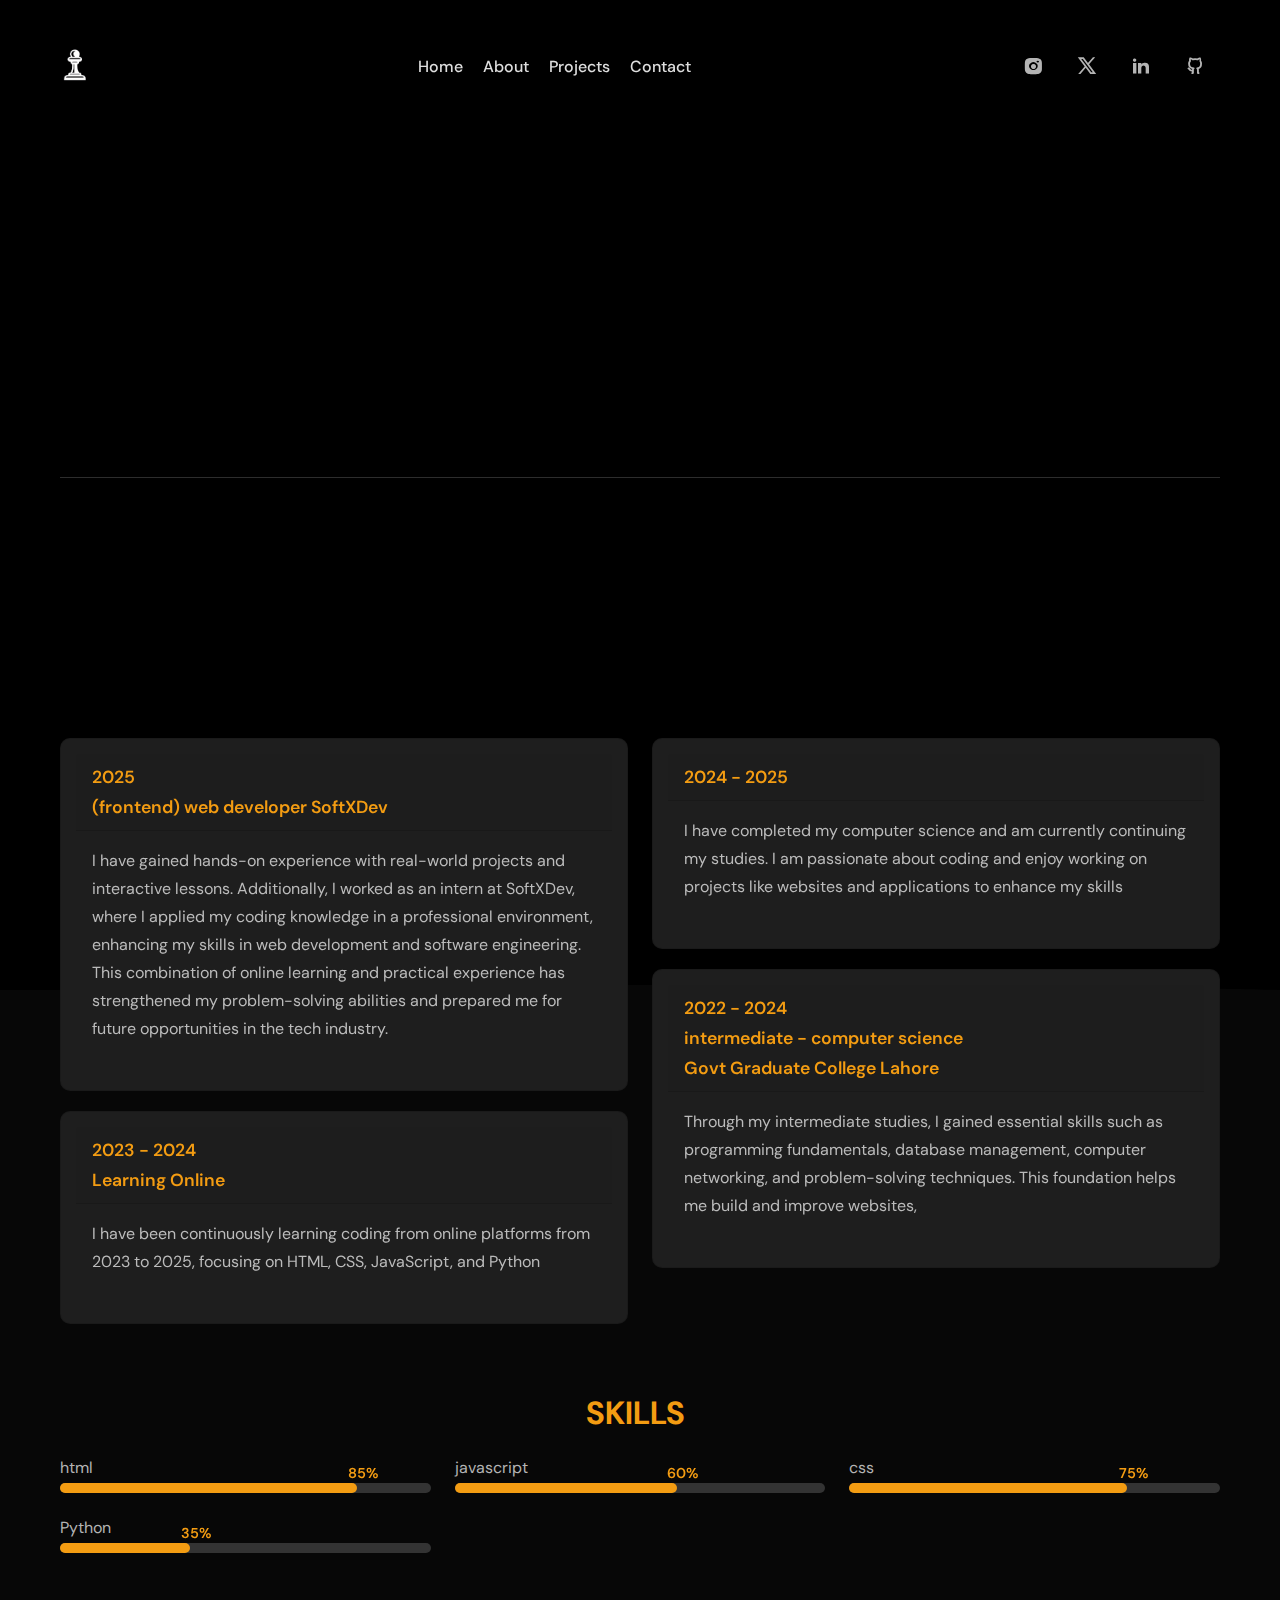
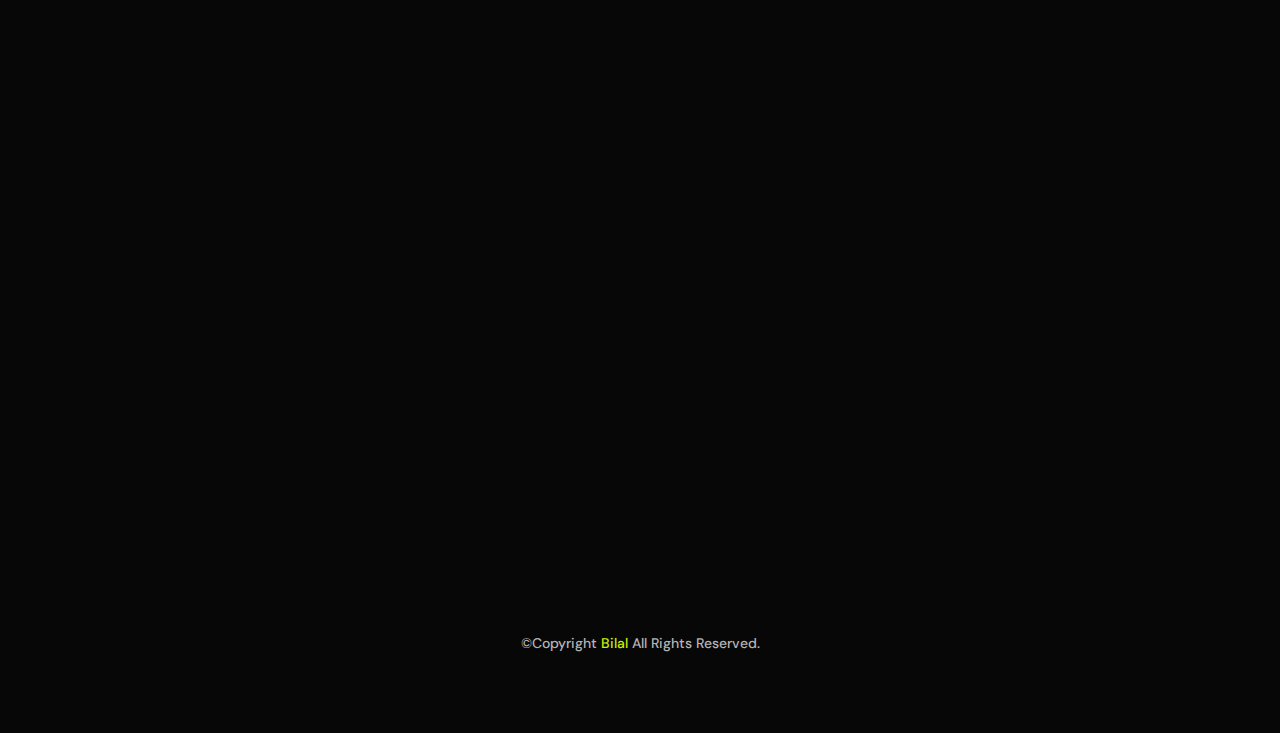
<file: bilalSahi/moreaboutme.html>
<!DOCTYPE html>
<html lang="en">


<head>
    <!-- META -->
    <meta charset="utf-8">
    <meta http-equiv="X-UA-Compatible" content="IE=edge">
    <meta name="viewport" content="width=device-width, initial-scale=1">
    <meta name="description" content="Wize - Creative Portfolio Showcase Template">
    <meta name="keywords" content="personal, portfolio new, html, one page, bootstrap, new html template, design, creative, onepage, clean, modern">
    <meta name="author" content="Tanvir Hossain">
    <!-- PAGE TITLE -->
    <title>Bilal - Sahi Personal Portfolio</title>
    <!-- FAVICON ICON -->
    <link rel="shortcut icon" href="assets/images/favicon.png" type="image/x-icon" />
    <!-- ALL GOOGLE FONTS -->
    <link rel="preconnect" href="https://fonts.googleapis.com/">
    <link rel="preconnect" href="https://fonts.gstatic.com/" crossorigin>
    <link href="https://fonts.googleapis.com/css2?family=DM+Sans:ital,opsz,wght@0,9..40,100..1000;1,9..40,100..1000&amp;display=swap" rel="stylesheet">
    <!-- BOOTSTRAP CSS -->
    <link rel="stylesheet" href="assets/css/bootstrap.min.css" />
    <!-- FONT AWESOME CSS -->
    <link rel="stylesheet" href="assets/fonts/remixicon.css" />
    <!-- MAGNIFIC CSS -->
    <link rel="stylesheet" href="assets/css/magnific-popup.css">
    <!-- NICE SELECT CSS -->
    <link rel="stylesheet" href="assets/css/nice-select.min.css" />
    <!-- ANIMATE CSS -->
    <link rel="stylesheet" href="assets/css/animate.min.css" />
    <!-- SLICK CSS -->
    <link rel="stylesheet" href="assets/css/slick.min.css" />
    <!-- SPACING CSS -->
    <link rel="stylesheet" href="assets/css/spacing.css" />
    <!-- MAIN STYLE CSS -->
    <link rel="stylesheet" href="assets/css/style.css" />
    <!-- RESPONSIVE CSS -->
    <link rel="stylesheet" href="assets/css/responsive.css">
    <!-- HTML5 shim and Respond.js IE8 support of HTML5 elements and media queries -->
    <!-- WARNING: Respond.js doesn't work if you view the page via file:// -->
    <!--[if lt IE 9]>
      <script src="https://oss.maxcdn.com/html5shiv/3.7.2/html5shiv.min.js"></script>
      <script src="https://oss.maxcdn.com/respond/1.4.2/respond.min.js"></script>
    <![endif]-->
</head>
<style>
    
.container {
    max-width: 1200px;
    margin: 0 auto;
    padding: 20px;
}

/* Title Section */
.page-title {
    text-align: center;
    padding: 50px 0;
}

h2 {
    margin-top:6rem ;
    font-size: 2.5rem;
    font-weight: 700;
    text-transform: uppercase;
}

h2 span {
    color: #f39c12;
}

.title-head-subtitle {
    font-size: 1.2rem;
    color: #bbbbbb;
    display: block;
    margin-top: 10px;
}

/* Info Section */
.infos {
    display: flex;
    justify-content: space-between;
    flex-wrap: wrap;
}

.list-1, .list-2 {
    list-style: none;
    padding: 0;
}

.list-1 li, .list-2 li {
    margin-bottom: 10px;
}

.list-1 h6, .list-2 h6 {
    font-size: 1rem;
    font-weight: 400;
}

.font-weight-600 {
    font-weight: 600;
    color: #f39c12;
    margin-right: 10px;
}

/* Resume Section */
.resume-container {
    margin-top: 50px;
}

.title-section {
    font-size: 2rem;
    font-weight: 700;
    text-transform: uppercase;
    margin-bottom: 20px;
}

.resume-items .card {
    background: #1e1e1e;
    padding: 15px;
    border-radius: 10px;
    margin-bottom: 20px;
}

.resume-items .card-header {
    font-size: 1.1rem;
    font-weight: 600;
    color: #f39c12;
}

.resume-items .card-body {
    font-size: 1rem;
    color: #bbbbbb;
}

/* Skills Section */
.skills-title {
    margin-top: 50px;
    text-align: center;
}

.chart-bar {
    width: 100%;
    height: 10px;
    background: #333;
    border-radius: 5px;
    position: relative;
    margin-bottom: 20px;
}

.item-progress {
    height: 10px;
    background: #f39c12;
    border-radius: 5px;
    position: absolute;
    left: 0;
    top: 0;
}

.percent {
    position: absolute;
    top: -25px;
    right: 0;
    font-size: 0.9rem;
    font-weight: 600;
    color: #f39c12;
}

/* Responsive Design */
@media (max-width: 768px) {
    .infos {
        flex-direction: column;
    }
    .resume-container .row {
        flex-direction: column;
    }
}
</style>

<body>
    <!-- START PRELOADER AREA-->
    <div class="preloader">
        <svg viewbox="0 0 1000 1000" preserveaspectratio="none">
            <path id="preloaderSvg" d="M0,1005S175,995,500,995s500,5,500,5V0H0Z"></path>
        </svg>
        <div class="preloader-heading">
            <div class="load-text">
                <span>L</span>
                <span>o</span>
                <span>a</span>
                <span>d</span>
                <span>i</span>
                <span>n</span>
                <span>g</span>
            </div>
        </div>
    </div>
    <!-- END PRELOADER AREA -->
    <!-- START MAGIC CURSOR AND BALL AREA-->
    <div id="magic-cursor">
        <div id="ball"></div>
    </div>
    <div id="magic-cursor">
        <div id="ball"></div>
    </div>
    <!-- / END MAGIC CURSOR AND BALL AREA-->
    <!-- START MENU DESIGN AREA -->
    <header class="main-header">
        <div class="header-upper">
            <div class="container">
                <div class="header-inner d-flex align-items-center">
                    <!-- START LOGO DESIGN AREA -->
                    <div class="logo-outer">
                        <div class="logo">
                            <a href="index.html"><img src="assets/images/logos/logo.png" alt="Logo" title="Logo" /></a>
                        </div>
                    </div>
                    <!-- / END LOGO DESIGN AREA -->
                    <!-- START NAV DESIGN AREA -->
                    <div class="nav-outer clearfix mx-auto">
                        <!-- Main Menu -->
                        <nav class="main-menu navbar-expand-lg">
                            <div class="navbar-header">
                                <div class="mobile-logo">
                                    <a href="index.html">
                                        <img src="assets/images/logos/logo.png" alt="Logo" title="Logo" />
                                    </a>
                                </div>
                                <!-- Toggle Button -->
                                <button type="button" class="navbar-toggle" data-bs-toggle="collapse" data-bs-target=".navbar-collapse">
                                    <span class="icon-bar"></span>
                                    <span class="icon-bar"></span>
                                    <span class="icon-bar"></span>
                                </button>
                            </div>
                            <div class="navbar-collapse collapse">
                                <ul class="navigation clearfix">
                                    <li><a class="nav-link-click" href="index.html">Home</a></li>
                                    <li><a class="nav-link-click" href="about.html">about</a></li>
                                    <li><a class="nav-link-click" href="projects.html">Projects</a></li>
                                    <li><a class="nav-link-click" href="contact.html">Contact</a></li>
                                </ul>
                            </div>
                        </nav>
                        <!-- / END NAV DESIGN AREA -->
                    </div>
                    <div class="about-social text-center">
                        <ul>
                           
                            <li><a href="https://www.instagram.com/hi.bilalsahi/?igsh=eDNzZGZyOHhidHZ3"><i class="ri-instagram-fill"></i></a></li>
                            <li><a href="https://x.com/b_sahi17467?t=CdMjO5Z4MV7tcP3odzV_Wg&s=09"><i class="ri-twitter-x-line"></i></a></li>
                            <li><a href="https://www.linkedin.com/in/bilal-sahi-0b6819324/"><i class="ri-linkedin-fill"></i></a></li>
                            <li><a href="https://github.com/hibilalsahi"><i class="ri-github-line"></i></a></li>
                        </ul>
                    </div>
                </div>
            </div>
        </div>
    </header>
    <!-- / END MENU DESIGN AREA -->
    <!-- START MENU DESIGN AREA -->
    
    <section id="about" class="">
        <div class="container page-title text-center">
            <h2 class="text-center">it's <span>me</span></h2><span class="title-head-subtitle">I design and
                code beautiful things, and I love what I do.</span>
        </div>
        <div class="container infos">

            <div class="row col-xl-6 col-lg-6 col-md-12">
                <div class="col-xl-6 col-lg-6 col-md-6 col-sm-6">
                    <ul class="list-1">
                        <li>
                            <h6><span class="font-weight-600">First Name</span>Bilal</h6>
                        </li>
                        <li>
                            <h6><span class="font-weight-600">Last Name</span>Sahi</h6>
                        </li>
                      
                        <li>
                            <h6><span class="font-weight-600">Experience</span>1 years</h6>
                        </li>
                        <li>
                            <h6><span class="font-weight-600">Address</span>Lahore</h6>
                        </li>
                    </ul>
                </div>
                <div class="col-xl-6 col-lg-6 col-md-6 col-sm-6">
                    <ul class="list-2">
                        <li>
                            <h6><span class="font-weight-600">Freelance</span>Available</h6>
                        </li>
                        <li>
                            <h6><span class="font-weight-600">Langages</span>English , Urdu , Punjabi
                            </h6>
                        </li>
                        <li>
                            <h6><span class="font-weight-600">Phone</span>+92 3254391903</h6>
                        </li> 
                        <li>
                            <h6><span class="font-weight-600">Email</span>bilalsahi20035@gmail.com</h6>
                        </li>
                    </ul>
                </div>

            </div>
        </div>
</div>
<div class="container col-12 mx-auto text-center">
<hr class="about-section" />
</div>
<div class="resume-container">
<div class="container">
    <div class="row">
        <div class="col-xl-6 col-lg-6 col-md-6">
            <h2 class="font-weight-600 uppercase title-section">experience</h2>
            <div class="resume-items">
                <div class="item"><span class="bullet"></span>
                    <!-- <div class="card">
                        <div class="card-header"><span class="year"><i class="fa fa-calendar"></i><i
                                    class="fa fa-caret-right"></i>2017 - 2019</span><span
                                class="d-block font-weight-400 uppercase">web designer<span
                                    class="separator"></span><span
                                    class="font-weight-700">Envato</span></span></div>
                        <div class="card-body">
                            <p>Lorem ipsum dolor sit amet, consectetuer adipiscing elit, sed
                                diam nonummy nibh euismod tincidunt ut laoreet diam nonummy.</p>
                        </div>
                    </div> -->
                </div>
                <div class="item"><span class="bullet"></span>
                    <div class="card">
                        <div class="card-header"><span class="year"><i class="fa fa-calendar"></i><i
                                    class="fa fa-caret-right"></i>2025   </span><span
                                class="d-block font-weight-400 uppercase"> (frontend)  web developer   <span
                                    class="separator"></span><span
                                    class="font-weight-700">SoftXDev</span></span></div>
                        <div class="card-body">
                            <p> I have gained hands-on experience with real-world projects and interactive lessons. Additionally, I worked as an intern at SoftXDev, where I applied my coding knowledge in a professional environment, enhancing my skills in web development and software engineering. This combination of online learning and practical experience has strengthened my problem-solving abilities and prepared me for future opportunities in the tech industry. </p>
                        </div>
                    </div>
                </div>
                <div class="item"><span class="bullet"></span>
                    <div class="card">
                        <div class="card-header"><span class="year"><i class="fa fa-calendar"></i><i
                                    class="fa fa-caret-right"></i>2023 - 2024    </span><span
                                class="d-block font-weight-400 uppercase">Learning  <span
                                    class="separator"></span><span
                                    class="font-weight-700"> Online</span></span></div>
                        <div class="card-body">
                            <p>I have been continuously learning coding from online platforms from 2023 to 2025, focusing on HTML, CSS, JavaScript, and Python</p>
                        </div>
                    </div>
                </div>
            </div>
        </div>
        <div class="col-xl-6 col-lg-6 col-md-6 skills-container">
            <h2 class="font-weight-600 uppercase title-section">Education</h2>
            <div class="resume-items">
                <div class="item"><span class="bullet"></span>
                    <div class="card">
                        <div class="card-header"><span class="year"><i class="fa fa-calendar"></i><i
                                    class="fa fa-caret-right"></i>2024 - 2025</span><span
                                class="d-block font-weight-400 uppercase">
                                <span class="separator"></span><span class="font-weight-700"></span></span>
                        </div>
                        <div class="card-body">
                            <p>I have completed my  computer science and am currently continuing my studies.
                                I am passionate about coding and enjoy working on projects like websites and applications to enhance my skills
                            </p>
                        </div>
                    </div>
                </div>
                <div class="item"><span class="bullet"></span>
                    <div class="card">
                        <div class="card-header"><span class="year"><i class="fa fa-calendar"></i><i
                                    class="fa fa-caret-right"></i>2022 - 2024</span><span
                                class="d-block font-weight-400 uppercase">intermediate - computer science  <br>         <span
                                    class="separator"></span><span class="font-weight-700">
                                            Govt Graduate College Lahore</span></span></div>
                        <div class="card-body">
                            <p> Through my intermediate studies, I gained essential skills such as programming fundamentals, database management, computer networking, and problem-solving techniques. This foundation helps me build and improve websites,</p>
                        </div>
                    </div>
                </div>
                <!-- <div class="item"><span class="bullet"></span>
                    <div class="card">
                        <div class="card-header"><span class="year"><i class="fa fa-calendar"></i><i
                                    class="fa fa-caret-right"></i>2001 - 2005</span><span
                                class="d-block font-weight-400 uppercase">Bachelor Degree<span
                                    class="separator"></span><span class="font-weight-700">Moscow High
                                    School</span></span>
                        </div>
                        <div class="card-body">
                            <p>Lorem ipsum dolor sit amet, consectetuer adipiscing elit, sed
                                diam nonummy nibh euismod tincidunt ut laoreet diam nonummy.</p>
                        </div>
                    </div>
                </div> -->
            </div>
        </div>
    </div>
    <div class="row">
        <div class="col-12">
            <h2 class="font-weight-600 uppercase title-section skills-title">skills</h2>
        </div>
        <div class="col-12 col-sm-6 col-md-4"><span class="skill-text">html</span>
            <div class="chart-bar"><span class="item-progress" data-percent="85"
                    style="width:80%"></span><span class="percent" style="right:calc(20% - 21px)">85%<b
                        class="arrow"></b></span></div>
        </div>
        <div class="col-12 col-sm-6 col-md-4"><span class="skill-text">javascript</span>
            <div class="chart-bar"><span class="item-progress" data-percent="60"
                    style="width:60%"></span><span class="percent" style="right:calc(40% - 21px)">60%<b
                        class="arrow"></b></span></div>
        </div>
        <div class="col-12 col-sm-6 col-md-4"><span class="skill-text">css</span>
            <div class="chart-bar"><span class="item-progress" data-percent="75"
                    style="width:75%"></span><span class="percent" style="right:calc(25% - 21px)">75%<b
                        class="arrow"></b></span></div>
        </div>
        <div class="col-12 col-sm-6 col-md-4"><span class="skill-text">Python</span>
            <div class="chart-bar"><span class="item-progress" data-percent="35"
                    style="width:35%"></span><span class="percent" style="right:calc(65% - 21px)">35%<b
                        class="arrow"></b></span></div>
        </div>
        <!-- <div class="col-12 col-sm-6 col-md-4"><span class="skill-text">wordpress</span>
            <div class="chart-bar"><span class="item-progress" data-percent="90"
                    style="width:90%"></span><span class="percent" style="right:calc(10% - 21px)">90%<b
                        class="arrow"></b></span></div>
        </div>
        <div class="col-12 col-sm-6 col-md-4"><span class="skill-text">angular js</span>
            <div class="chart-bar"><span class="item-progress" data-percent="85"
                    style="width:85%"></span><span class="percent" style="right:calc(15% - 21px)">85%<b
                        class="arrow"></b></span></div>
        </div>
        <div class="col-12 col-sm-6 col-md-4"><span class="skill-text">illustrator</span>
            <div class="chart-bar"><span class="item-progress" data-percent="60"
                    style="width:60%"></span><span class="percent" style="right:calc(40% - 21px)">60%<b
                        class="arrow"></b></span></div>
        </div>
        <div class="col-12 col-sm-6 col-md-4"><span class="skill-text">after effects</span>
            <div class="chart-bar"><span class="item-progress" data-percent="75"
                    style="width:75%"></span><span class="percent" style="right:calc(25% - 21px)">75%<b
                        class="arrow"></b></span></div>
        </div> -->
        <!-- <div class="col-12 col-sm-6 col-md-4"><span class="skill-text">photoshop</span>
            <div class="chart-bar"><span class="item-progress" data-percent="80"
                    style="width:80%"></span><span class="percent" style="right:calc(20% - 21px)">80%<b
                        class="arrow"></b></span></div>
        </div> -->
    </div>
</div>
</div>
</section>

                <!-- / END SINGLE PAGE DETAILS DESIGN AREA -->
                <!-- START CALL TO ACTION DESIGN AREA -->
                <section class="call-to-action-area">
                    <div class="container">
                        <div class="row">
                            <!-- START ABOUT TEXT DESIGN AREA -->
                            <div class="col-lg-12">
                                <div class="call-to-action-part wow fadeInUp delay-0-2s text-center">
                                    <h2>Are You Ready to kickstart your project?</h2>
                                    <p>Reach out and let's make it happen ✨. I'm also available for full-time or Part-time opportunities to push the boundaries of design and deliver exceptional work.</p>
                                    <div class="hero-btns">
                                        <a href="contact.html" class="theme-btn call-to-action-button">Let's Talk <i class="ri-download-line"></i></a>
                                    </div>
                                </div>
                            </div>
                            <!-- / END ABOUT TEXT DESIGN AREA -->
                        </div>
                    </div>
                </section>
                <!--  // END CALL TO ACTION DESIGN AREA -->
                <!-- START FOOTER DESIGN AREA -->
                <footer class="main-footer">
                    <div class="footer-bottom pt-50 pb-40">
                        <div class="container">
                            <div class="row">
                                <div class="col-lg-12 text-center">
                                    <div class="copyright-text">
                                        <p>
                                            &copy;Copyright <a href="index.html">Bilal</a> All
                                            Rights Reserved.
                                        </p>
                                    </div>
                                </div>
                            </div>
                        </div>
                    </div>
                </footer>
            </main>
        </div>
    </div>
    <!-- / END FOOTER DESIGN AREA -->
    <!-- START SCROOL UP DESIGN AREA -->
    <div class="progress-wrap cursor-pointer">
        <i class="ri-arrow-up-s-line"></i>
        <svg class="progress-circle svg-content" width="100%" height="100%" viewBox="-1 -1 102 102">
            <path d="M50,1 a49,49 0 0,1 0,98 a49,49 0 0,1 0,-98" />
        </svg>
    </div>
    <!-- / END SCROOL UP DESIGN AREA -->
    <!-- JQUERY JS -->
    <script src="assets/js/jquery-3.6.0.min.js"></script>
    <!-- BOOTSTRAP JS-->
    <script src="assets/js/bootstrap.min.js"></script>
    <!-- APPEAR JS -->
    <script src="assets/js/appear.min.js"></script>
    <!-- MAGNIFICANT JS -->
    <script src="assets/js/jquery.magnific-popup.min.js"></script>
    <!-- SLICK JS-->
    <script src="assets/js/slick.min.js"></script>
    <!-- GSAP AND LOCOMOTIV JS-->
    <script src="assets/js/gsap.min.js"></script>
    <script src="assets/js/ScrollSmoother.min.js"></script>
    <script src="assets/js/ScrollTrigger.min.js"></script>
    <script src="assets/js/smoother-script.js"></script>
    <!-- NICE SELECT JS-->
    <script src="assets/js/jquery.nice-select.min.js"></script>
    <!-- IMAGE LOADER JS-->
    <script src="assets/js/imagesloaded.pkgd.min.js"></script>
    <!-- ISOTOPE JS-->
    <script src="assets/js/isotope.pkgd.min.js"></script>
    <!--  WOW ANIMATION JS-->
    <script src="assets/js/wow.min.js"></script>
    <!-- SCRIPT JS-->
    <script src="assets/js/script.js"></script>
</body>


</html>
</file>
<file: bilalSahi/assets/css/spacing.css>
/*
* ----------------------------------------------------------------------------------------
Author       : Hridoy
Template Name: Liam - Creative Portfolio Showcase Template
Version      : 1.0                                          
* ----------------------------------------------------------------------------------------
*/
/*
* ----------------------------------------------------------------------------------------
*PADDING MARGIN
* ----------------------------------------------------------------------------------------
*/
.p-5 {
    padding: 5px !important;
}

.p-10 {
    padding: 10px;
}

.p-15 {
    padding: 15px;
}

.p-20 {
    padding: 20px;
}

.p-25 {
    padding: 25px;
}

.p-30 {
    padding: 30px;
}

.p-35 {
    padding: 35px;
}

.p-40 {
    padding: 40px;
}

.p-45 {
    padding: 45px;
}

.p-50 {
    padding: 50px;
}

.p-55 {
    padding: 55px;
}

.p-60 {
    padding: 60px;
}

.p-65 {
    padding: 65px;
}

.p-70 {
    padding: 70px;
}

.p-75 {
    padding: 75px;
}

.p-80 {
    padding: 80px;
}

.p-85 {
    padding: 85px;
}

.p-90 {
    padding: 90px;
}

.p-95 {
    padding: 95px;
}

.p-100 {
    padding: 100px;
}

.p-105 {
    padding: 105px;
}

.p-110 {
    padding: 110px;
}

.p-115 {
    padding: 115px;
}

.p-120 {
    padding: 120px;
}

.p-125 {
    padding: 125px;
}

.p-130 {
    padding: 130px;
}

.p-135 {
    padding: 135px;
}

.p-140 {
    padding: 140px;
}

.p-145 {
    padding: 145px;
}

.p-150 {
    padding: 150px;
}

.p-155 {
    padding: 155px;
}

.p-160 {
    padding: 160px;
}

.p-165 {
    padding: 165px;
}

.p-170 {
    padding: 170px;
}

.p-175 {
    padding: 175px;
}

.p-180 {
    padding: 180px;
}

.p-185 {
    padding: 185px;
}

.p-190 {
    padding: 190px;
}

.p-195 {
    padding: 195px;
}

.p-200 {
    padding: 200px;
}

.p-205 {
    padding: 205px;
}

.p-210 {
    padding: 210px;
}

.p-215 {
    padding: 215px;
}

.p-220 {
    padding: 220px;
}

.p-225 {
    padding: 225px;
}

.p-230 {
    padding: 230px;
}

.p-235 {
    padding: 235px;
}

.p-240 {
    padding: 240px;
}

.p-245 {
    padding: 245px;
}

.p-250 {
    padding: 250px;
}

/* Padding Top */
.pt-5,
.py-5 {
    padding-top: 5px !important;
}

.pt-10,
.py-10 {
    padding-top: 10px;
}

.pt-15,
.py-15 {
    padding-top: 15px;
}

.pt-20,
.py-20 {
    padding-top: 20px;
}

.pt-25,
.py-25 {
    padding-top: 25px;
}

.pt-30,
.py-30 {
    padding-top: 30px;
}

.pt-35,
.py-35 {
    padding-top: 35px;
}

.pt-40,
.py-40 {
    padding-top: 40px;
}

.pt-45,
.py-45 {
    padding-top: 45px;
}

.pt-50,
.py-50 {
    padding-top: 50px;
}

.pt-55,
.py-55 {
    padding-top: 55px;
}

.pt-60,
.py-60 {
    padding-top: 60px;
}

.pt-65,
.py-65 {
    padding-top: 65px;
}

.pt-70,
.py-70 {
    padding-top: 70px;
}

.pt-75,
.py-75 {
    padding-top: 75px;
}

.pt-80,
.py-80 {
    padding-top: 80px;
}

.pt-85,
.py-85 {
    padding-top: 85px;
}

.pt-90,
.py-90 {
    padding-top: 90px;
}

.pt-95,
.py-95 {
    padding-top: 95px;
}

.pt-100,
.py-100 {
    padding-top: 100px;
}

.pt-105,
.py-105 {
    padding-top: 105px;
}

.pt-110,
.py-110 {
    padding-top: 110px;
}

.pt-115,
.py-115 {
    padding-top: 115px;
}

.pt-120,
.py-120 {
    padding-top: 120px;
}

.pt-125,
.py-125 {
    padding-top: 125px;
}

.pt-130,
.py-130 {
    padding-top: 130px;
}

.pt-135,
.py-135 {
    padding-top: 135px;
}

.pt-140,
.py-140 {
    padding-top: 140px;
}

.pt-145,
.py-145 {
    padding-top: 145px;
}

.pt-150,
.py-150 {
    padding-top: 150px;
}

.pt-155,
.py-155 {
    padding-top: 155px;
}

.pt-160,
.py-160 {
    padding-top: 160px;
}

.pt-165,
.py-165 {
    padding-top: 165px;
}

.pt-170,
.py-170 {
    padding-top: 170px;
}

.pt-175,
.py-175 {
    padding-top: 175px;
}

.pt-180,
.py-180 {
    padding-top: 180px;
}

.pt-185,
.py-185 {
    padding-top: 185px;
}

.pt-190,
.py-190 {
    padding-top: 190px;
}

.pt-195,
.py-195 {
    padding-top: 195px;
}

.pt-200,
.py-200 {
    padding-top: 200px;
}

.pt-205,
.py-205 {
    padding-top: 205px;
}

.pt-210,
.py-210 {
    padding-top: 210px;
}

.pt-215,
.py-215 {
    padding-top: 215px;
}

.pt-220,
.py-220 {
    padding-top: 220px;
}

.pt-225,
.py-225 {
    padding-top: 225px;
}

.pt-230,
.py-230 {
    padding-top: 230px;
}

.pt-235,
.py-235 {
    padding-top: 235px;
}

.pt-240,
.py-240 {
    padding-top: 240px;
}

.pt-245,
.py-245 {
    padding-top: 245px;
}

.pt-250,
.py-250 {
    padding-top: 250px;
}

/* Padding Bottom */
.pb-5,
.py-5 {
    padding-bottom: 5px !important;
}

.pb-10,
.py-10 {
    padding-bottom: 10px;
}

.pb-15,
.py-15 {
    padding-bottom: 15px;
}

.pb-20,
.py-20 {
    padding-bottom: 20px;
}

.pb-25,
.py-25 {
    padding-bottom: 25px;
}

.pb-30,
.py-30 {
    padding-bottom: 30px;
}

.pb-35,
.py-35 {
    padding-bottom: 35px;
}

.pb-40,
.py-40 {
    padding-bottom: 40px;
}

.pb-45,
.py-45 {
    padding-bottom: 45px;
}

.pb-50,
.py-50 {
    padding-bottom: 50px;
}

.pb-55,
.py-55 {
    padding-bottom: 55px;
}

.pb-60,
.py-60 {
    padding-bottom: 60px;
}

.pb-65,
.py-65 {
    padding-bottom: 65px;
}

.pb-70,
.py-70 {
    padding-bottom: 70px;
}

.pb-75,
.py-75 {
    padding-bottom: 75px;
}

.pb-80,
.py-80 {
    padding-bottom: 80px;
}

.pb-85,
.py-85 {
    padding-bottom: 85px;
}

.pb-90,
.py-90 {
    padding-bottom: 90px;
}

.pb-95,
.py-95 {
    padding-bottom: 95px;
}

.pb-100,
.py-100 {
    padding-bottom: 100px;
}

.pb-105,
.py-105 {
    padding-bottom: 105px;
}

.pb-110,
.py-110 {
    padding-bottom: 110px;
}

.pb-115,
.py-115 {
    padding-bottom: 115px;
}

.pb-120,
.py-120 {
    padding-bottom: 120px;
}

.pb-125,
.py-125 {
    padding-bottom: 125px;
}

.pb-130,
.py-130 {
    padding-bottom: 130px;
}

.pb-135,
.py-135 {
    padding-bottom: 135px;
}

.pb-140,
.py-140 {
    padding-bottom: 140px;
}

.pb-145,
.py-145 {
    padding-bottom: 145px;
}

.pb-150,
.py-150 {
    padding-bottom: 150px;
}

.pb-155,
.py-155 {
    padding-bottom: 155px;
}

.pb-160,
.py-160 {
    padding-bottom: 160px;
}

.pb-165,
.py-165 {
    padding-bottom: 165px;
}

.pb-170,
.py-170 {
    padding-bottom: 170px;
}

.pb-175,
.py-175 {
    padding-bottom: 175px;
}

.pb-180,
.py-180 {
    padding-bottom: 180px;
}

.pb-185,
.py-185 {
    padding-bottom: 185px;
}

.pb-190,
.py-190 {
    padding-bottom: 190px;
}

.pb-195,
.py-195 {
    padding-bottom: 195px;
}

.pb-200,
.py-200 {
    padding-bottom: 200px;
}

.pb-205,
.py-205 {
    padding-bottom: 205px;
}

.pb-210,
.py-210 {
    padding-bottom: 210px;
}

.pb-215,
.py-215 {
    padding-bottom: 215px;
}

.pb-220,
.py-220 {
    padding-bottom: 220px;
}

.pb-225,
.py-225 {
    padding-bottom: 225px;
}

.pb-230,
.py-230 {
    padding-bottom: 230px;
}

.pb-235,
.py-235 {
    padding-bottom: 235px;
}

.pb-240,
.py-240 {
    padding-bottom: 240px;
}

.pb-245,
.py-245 {
    padding-bottom: 245px;
}

.pb-250,
.py-250 {
    padding-bottom: 250px;
}

/* Margin Around */
.m-5 {
    margin: 5px !important;
}

.m-10 {
    margin: 10px;
}

.m-15 {
    margin: 15px;
}

.m-20 {
    margin: 20px;
}

.m-25 {
    margin: 25px;
}

.m-30 {
    margin: 30px;
}

.m-35 {
    margin: 35px;
}

.m-40 {
    margin: 40px;
}

.m-45 {
    margin: 45px;
}

.m-50 {
    margin: 50px;
}

.m-55 {
    margin: 55px;
}

.m-60 {
    margin: 60px;
}

.m-65 {
    margin: 65px;
}

.m-70 {
    margin: 70px;
}

.m-75 {
    margin: 75px;
}

.m-80 {
    margin: 80px;
}

.m-85 {
    margin: 85px;
}

.m-90 {
    margin: 90px;
}

.m-95 {
    margin: 95px;
}

.m-100 {
    margin: 100px;
}

.m-105 {
    margin: 105px;
}

.m-110 {
    margin: 110px;
}

.m-115 {
    margin: 115px;
}

.m-120 {
    margin: 120px;
}

.m-125 {
    margin: 125px;
}

.m-130 {
    margin: 130px;
}

.m-135 {
    margin: 135px;
}

.m-140 {
    margin: 140px;
}

.m-145 {
    margin: 145px;
}

.m-150 {
    margin: 150px;
}

.m-155 {
    margin: 155px;
}

.m-160 {
    margin: 160px;
}

.m-165 {
    margin: 165px;
}

.m-170 {
    margin: 170px;
}

.m-175 {
    margin: 175px;
}

.m-180 {
    margin: 180px;
}

.m-185 {
    margin: 185px;
}

.m-190 {
    margin: 190px;
}

.m-195 {
    margin: 195px;
}

.m-200 {
    margin: 200px;
}

.m-205 {
    margin: 205px;
}

.m-210 {
    margin: 210px;
}

.m-215 {
    margin: 215px;
}

.m-220 {
    margin: 220px;
}

.m-225 {
    margin: 225px;
}

.m-230 {
    margin: 230px;
}

.m-235 {
    margin: 235px;
}

.m-240 {
    margin: 240px;
}

.m-245 {
    margin: 245px;
}

.m-250 {
    margin: 250px;
}

/* Margin Top */
.mt-5,
.my-5 {
    margin-top: 5px !important;
}

.mt-10,
.my-10 {
    margin-top: 10px;
}

.mt-15,
.my-15 {
    margin-top: 15px;
}

.mt-20,
.my-20 {
    margin-top: 20px;
}

.mt-25,
.my-25 {
    margin-top: 25px;
}

.mt-30,
.my-30 {
    margin-top: 30px;
}

.mt-35,
.my-35 {
    margin-top: 35px;
}

.mt-40,
.my-40 {
    margin-top: 40px;
}

.mt-45,
.my-45 {
    margin-top: 45px;
}

.mt-50,
.my-50 {
    margin-top: 50px;
}

.mt-55,
.my-55 {
    margin-top: 55px;
}

.mt-60,
.my-60 {
    margin-top: 60px;
}

.mt-65,
.my-65 {
    margin-top: 65px;
}

.mt-70,
.my-70 {
    margin-top: 70px;
}

.mt-75,
.my-75 {
    margin-top: 75px;
}

.mt-80,
.my-80 {
    margin-top: 80px;
}

.mt-85,
.my-85 {
    margin-top: 85px;
}

.mt-90,
.my-90 {
    margin-top: 90px;
}

.mt-95,
.my-95 {
    margin-top: 95px;
}

.mt-100,
.my-100 {
    margin-top: 100px;
}

.mt-105,
.my-105 {
    margin-top: 105px;
}

.mt-110,
.my-110 {
    margin-top: 110px;
}

.mt-115,
.my-115 {
    margin-top: 115px;
}

.mt-120,
.my-120 {
    margin-top: 120px;
}

.mt-125,
.my-125 {
    margin-top: 125px;
}

.mt-130,
.my-130 {
    margin-top: 130px;
}

.mt-135,
.my-135 {
    margin-top: 135px;
}

.mt-140,
.my-140 {
    margin-top: 140px;
}

.mt-145,
.my-145 {
    margin-top: 145px;
}

.mt-150,
.my-150 {
    margin-top: 150px;
}

.mt-155,
.my-155 {
    margin-top: 155px;
}

.mt-160,
.my-160 {
    margin-top: 160px;
}

.mt-165,
.my-165 {
    margin-top: 165px;
}

.mt-170,
.my-170 {
    margin-top: 170px;
}

.mt-175,
.my-175 {
    margin-top: 175px;
}

.mt-180,
.my-180 {
    margin-top: 180px;
}

.mt-185,
.my-185 {
    margin-top: 185px;
}

.mt-190,
.my-190 {
    margin-top: 190px;
}

.mt-195,
.my-195 {
    margin-top: 195px;
}

.mt-200,
.my-200 {
    margin-top: 200px;
}

.mt-205,
.my-205 {
    margin-top: 205px;
}

.mt-210,
.my-210 {
    margin-top: 210px;
}

.mt-215,
.my-215 {
    margin-top: 215px;
}

.mt-220,
.my-220 {
    margin-top: 220px;
}

.mt-225,
.my-225 {
    margin-top: 225px;
}

.mt-230,
.my-230 {
    margin-top: 230px;
}

.mt-235,
.my-235 {
    margin-top: 235px;
}

.mt-240,
.my-240 {
    margin-top: 240px;
}

.mt-245,
.my-245 {
    margin-top: 245px;
}

.mt-250,
.my-250 {
    margin-top: 250px;
}

/* Margin Bottom */
.mb-5,
.my-5 {
    margin-bottom: 5px !important;
}

.mb-10,
.my-10 {
    margin-bottom: 10px;
}

.mb-15,
.my-15 {
    margin-bottom: 15px;
}

.mb-20,
.my-20 {
    margin-bottom: 20px;
}

.mb-25,
.my-25 {
    margin-bottom: 25px;
}

.mb-30,
.my-30 {
    margin-bottom: 30px;
}

.mb-35,
.my-35 {
    margin-bottom: 35px;
}

.mb-40,
.my-40 {
    margin-bottom: 40px;
}

.mb-45,
.my-45 {
    margin-bottom: 45px;
}

.mb-50,
.my-50 {
    margin-bottom: 50px;
}

.mb-55,
.my-55 {
    margin-bottom: 55px;
}

.mb-60,
.my-60 {
    margin-bottom: 60px;
}

.mb-65,
.my-65 {
    margin-bottom: 65px;
}

.mb-70,
.my-70 {
    margin-bottom: 70px;
}

.mb-75,
.my-75 {
    margin-bottom: 75px;
}

.mb-80,
.my-80 {
    margin-bottom: 80px;
}

.mb-85,
.my-85 {
    margin-bottom: 85px;
}

.mb-90,
.my-90 {
    margin-bottom: 90px;
}

.mb-95,
.my-95 {
    margin-bottom: 95px;
}

.mb-100,
.my-100 {
    margin-bottom: 100px;
}

.mb-105,
.my-105 {
    margin-bottom: 105px;
}

.mb-110,
.my-110 {
    margin-bottom: 110px;
}

.mb-115,
.my-115 {
    margin-bottom: 115px;
}

.mb-120,
.my-120 {
    margin-bottom: 120px;
}

.mb-125,
.my-125 {
    margin-bottom: 125px;
}

.mb-130,
.my-130 {
    margin-bottom: 130px;
}

.mb-135,
.my-135 {
    margin-bottom: 135px;
}

.mb-140,
.my-140 {
    margin-bottom: 140px;
}

.mb-145,
.my-145 {
    margin-bottom: 145px;
}

.mb-150,
.my-150 {
    margin-bottom: 150px;
}

.mb-155,
.my-155 {
    margin-bottom: 155px;
}

.mb-160,
.my-160 {
    margin-bottom: 160px;
}

.mb-165,
.my-165 {
    margin-bottom: 165px;
}

.mb-170,
.my-170 {
    margin-bottom: 170px;
}

.mb-175,
.my-175 {
    margin-bottom: 175px;
}

.mb-180,
.my-180 {
    margin-bottom: 180px;
}

.mb-185,
.my-185 {
    margin-bottom: 185px;
}

.mb-190,
.my-190 {
    margin-bottom: 190px;
}

.mb-195,
.my-195 {
    margin-bottom: 195px;
}

.mb-200,
.my-200 {
    margin-bottom: 200px;
}

.mb-205,
.my-205 {
    margin-bottom: 205px;
}

.mb-210,
.my-210 {
    margin-bottom: 210px;
}

.mb-215,
.my-215 {
    margin-bottom: 215px;
}

.mb-220,
.my-220 {
    margin-bottom: 220px;
}

.mb-225,
.my-225 {
    margin-bottom: 225px;
}

.mb-230,
.my-230 {
    margin-bottom: 230px;
}

.mb-235,
.my-235 {
    margin-bottom: 235px;
}

.mb-240,
.my-240 {
    margin-bottom: 240px;
}

.mb-245,
.my-245 {
    margin-bottom: 245px;
}

.mb-250,
.my-250 {
    margin-bottom: 250px;
}

/* Responsive Padding Margin */
@media only screen and (max-width: 991px) {

    /* Padding Around */
    .rp-0 {
        padding: 0px !important;
    }

    .rp-5 {
        padding: 5px !important;
    }

    .rp-10 {
        padding: 10px;
    }

    .rp-15 {
        padding: 15px;
    }

    .rp-20 {
        padding: 20px;
    }

    .rp-25 {
        padding: 25px;
    }

    .rp-30 {
        padding: 30px;
    }

    .rp-35 {
        padding: 35px;
    }

    .rp-40 {
        padding: 40px;
    }

    .rp-45 {
        padding: 45px;
    }

    .rp-50 {
        padding: 50px;
    }

    .rp-55 {
        padding: 55px;
    }

    .rp-60 {
        padding: 60px;
    }

    .rp-65 {
        padding: 65px;
    }

    .rp-70 {
        padding: 70px;
    }

    .rp-75 {
        padding: 75px;
    }

    .rp-80 {
        padding: 80px;
    }

    .rp-85 {
        padding: 85px;
    }

    .rp-90 {
        padding: 90px;
    }

    .rp-95 {
        padding: 95px;
    }

    .rp-100 {
        padding: 100px;
    }

    .rp-105 {
        padding: 105px;
    }

    .rp-110 {
        padding: 110px;
    }

    .rp-115 {
        padding: 115px;
    }

    .rp-120 {
        padding: 120px;
    }

    .rp-125 {
        padding: 125px;
    }

    .rp-130 {
        padding: 130px;
    }

    .rp-135 {
        padding: 135px;
    }

    .rp-140 {
        padding: 140px;
    }

    .rp-145 {
        padding: 145px;
    }

    .rp-150 {
        padding: 150px;
    }

    /* Padding Top */
    .rpt-0,
    .rpy-0 {
        padding-top: 0px !important;
    }

    .rpt-5,
    .rpy-5 {
        padding-top: 5px !important;
    }

    .rpt-10,
    .rpy-10 {
        padding-top: 10px;
    }

    .rpt-15,
    .rpy-15 {
        padding-top: 15px;
    }

    .rpt-20,
    .rpy-20 {
        padding-top: 20px;
    }

    .rpt-25,
    .rpy-25 {
        padding-top: 25px;
    }

    .rpt-30,
    .rpy-30 {
        padding-top: 30px;
    }

    .rpt-35,
    .rpy-35 {
        padding-top: 35px;
    }

    .rpt-40,
    .rpy-40 {
        padding-top: 40px;
    }

    .rpt-45,
    .rpy-45 {
        padding-top: 45px;
    }

    .rpt-50,
    .rpy-50 {
        padding-top: 50px;
    }

    .rpt-55,
    .rpy-55 {
        padding-top: 55px;
    }

    .rpt-60,
    .rpy-60 {
        padding-top: 60px;
    }

    .rpt-65,
    .rpy-65 {
        padding-top: 65px;
    }

    .rpt-70,
    .rpy-70 {
        padding-top: 70px;
    }

    .rpt-75,
    .rpy-75 {
        padding-top: 75px;
    }

    .rpt-80,
    .rpy-80 {
        padding-top: 80px;
    }

    .rpt-85,
    .rpy-85 {
        padding-top: 85px;
    }

    .rpt-90,
    .rpy-90 {
        padding-top: 90px;
    }

    .rpt-95,
    .rpy-95 {
        padding-top: 95px;
    }

    .rpt-100,
    .rpy-100 {
        padding-top: 100px;
    }

    .rpt-105,
    .rpy-105 {
        padding-top: 105px;
    }

    .rpt-110,
    .rpy-110 {
        padding-top: 110px;
    }

    .rpt-115,
    .rpy-115 {
        padding-top: 115px;
    }

    .rpt-120,
    .rpy-120 {
        padding-top: 120px;
    }

    .rpt-125,
    .rpy-125 {
        padding-top: 125px;
    }

    .rpt-130,
    .rpy-130 {
        padding-top: 130px;
    }

    .rpt-135,
    .rpy-135 {
        padding-top: 135px;
    }

    .rpt-140,
    .rpy-140 {
        padding-top: 140px;
    }

    .rpt-145,
    .rpy-145 {
        padding-top: 145px;
    }

    .rpt-150,
    .rpy-150 {
        padding-top: 150px;
    }

    /* Padding Bottom */
    .rpb-0,
    .rpy-0 {
        padding-bottom: 0px !important;
    }

    .rpb-5,
    .rpy-5 {
        padding-bottom: 5px !important;
    }

    .rpb-10,
    .rpy-10 {
        padding-bottom: 10px;
    }

    .rpb-15,
    .rpy-15 {
        padding-bottom: 15px;
    }

    .rpb-20,
    .rpy-20 {
        padding-bottom: 20px;
    }

    .rpb-25,
    .rpy-25 {
        padding-bottom: 25px;
    }

    .rpb-30,
    .rpy-30 {
        padding-bottom: 30px;
    }

    .rpb-35,
    .rpy-35 {
        padding-bottom: 35px;
    }

    .rpb-40,
    .rpy-40 {
        padding-bottom: 40px;
    }

    .rpb-45,
    .rpy-45 {
        padding-bottom: 45px;
    }

    .rpb-50,
    .rpy-50 {
        padding-bottom: 50px;
    }

    .rpb-55,
    .rpy-55 {
        padding-bottom: 55px;
    }

    .rpb-60,
    .rpy-60 {
        padding-bottom: 60px;
    }

    .rpb-65,
    .rpy-65 {
        padding-bottom: 65px;
    }

    .rpb-70,
    .rpy-70 {
        padding-bottom: 70px;
    }

    .rpb-75,
    .rpy-75 {
        padding-bottom: 75px;
    }

    .rpb-80,
    .rpy-80 {
        padding-bottom: 80px;
    }

    .rpb-85,
    .rpy-85 {
        padding-bottom: 85px;
    }

    .rpb-90,
    .rpy-90 {
        padding-bottom: 90px;
    }

    .rpb-95,
    .rpy-95 {
        padding-bottom: 95px;
    }

    .rpb-100,
    .rpy-100 {
        padding-bottom: 100px;
    }

    .rpb-105,
    .rpy-105 {
        padding-bottom: 105px;
    }

    .rpb-110,
    .rpy-110 {
        padding-bottom: 110px;
    }

    .rpb-115,
    .rpy-115 {
        padding-bottom: 115px;
    }

    .rpb-120,
    .rpy-120 {
        padding-bottom: 120px;
    }

    .rpb-125,
    .rpy-125 {
        padding-bottom: 125px;
    }

    .rpb-130,
    .rpy-130 {
        padding-bottom: 130px;
    }

    .rpb-135,
    .rpy-135 {
        padding-bottom: 135px;
    }

    .rpb-140,
    .rpy-140 {
        padding-bottom: 140px;
    }

    .rpb-145,
    .rpy-145 {
        padding-bottom: 145px;
    }

    .rpb-150,
    .rpy-150 {
        padding-bottom: 150px;
    }

    /* Margin Around */
    .rm-0 {
        margin: 0px !important;
    }

    .rm-5 {
        margin: 5px !important;
    }

    .rm-10 {
        margin: 10px;
    }

    .rm-15 {
        margin: 15px;
    }

    .rm-20 {
        margin: 20px;
    }

    .rm-25 {
        margin: 25px;
    }

    .rm-30 {
        margin: 30px;
    }

    .rm-35 {
        margin: 35px;
    }

    .rm-40 {
        margin: 40px;
    }

    .rm-45 {
        margin: 45px;
    }

    .rm-50 {
        margin: 50px;
    }

    .rm-55 {
        margin: 55px;
    }

    .rm-60 {
        margin: 60px;
    }

    .rm-65 {
        margin: 65px;
    }

    .rm-70 {
        margin: 70px;
    }

    .rm-75 {
        margin: 75px;
    }

    .rm-80 {
        margin: 80px;
    }

    .rm-85 {
        margin: 85px;
    }

    .rm-90 {
        margin: 90px;
    }

    .rm-95 {
        margin: 95px;
    }

    .rm-100 {
        margin: 100px;
    }

    .rm-105 {
        margin: 105px;
    }

    .rm-110 {
        margin: 110px;
    }

    .rm-115 {
        margin: 115px;
    }

    .rm-120 {
        margin: 120px;
    }

    .rm-125 {
        margin: 125px;
    }

    .rm-130 {
        margin: 130px;
    }

    .rm-135 {
        margin: 135px;
    }

    .rm-140 {
        margin: 140px;
    }

    .rm-145 {
        margin: 145px;
    }

    .rm-150 {
        margin: 150px;
    }

    /* Margin Top */
    .rmt-0,
    .rmy-0 {
        margin-top: 0px !important;
    }

    .rmt-5,
    .rmy-5 {
        margin-top: 5px !important;
    }

    .rmt-10,
    .rmy-10 {
        margin-top: 10px;
    }

    .rmt-15,
    .rmy-15 {
        margin-top: 15px;
    }

    .rmt-20,
    .rmy-20 {
        margin-top: 20px;
    }

    .rmt-25,
    .rmy-25 {
        margin-top: 25px;
    }

    .rmt-30,
    .rmy-30 {
        margin-top: 30px;
    }

    .rmt-35,
    .rmy-35 {
        margin-top: 35px;
    }

    .rmt-40,
    .rmy-40 {
        margin-top: 40px;
    }

    .rmt-45,
    .rmy-45 {
        margin-top: 45px;
    }

    .rmt-50,
    .rmy-50 {
        margin-top: 50px;
    }

    .rmt-55,
    .rmy-55 {
        margin-top: 55px;
    }

    .rmt-60,
    .rmy-60 {
        margin-top: 60px;
    }

    .rmt-65,
    .rmy-65 {
        margin-top: 65px;
    }

    .rmt-70,
    .rmy-70 {
        margin-top: 70px;
    }

    .rmt-75,
    .rmy-75 {
        margin-top: 75px;
    }

    .rmt-80,
    .rmy-80 {
        margin-top: 80px;
    }

    .rmt-85,
    .rmy-85 {
        margin-top: 85px;
    }

    .rmt-90,
    .rmy-90 {
        margin-top: 90px;
    }

    .rmt-95,
    .rmy-95 {
        margin-top: 95px;
    }

    .rmt-100,
    .rmy-100 {
        margin-top: 100px;
    }

    .rmt-105,
    .rmy-105 {
        margin-top: 105px;
    }

    .rmt-110,
    .rmy-110 {
        margin-top: 110px;
    }

    .rmt-115,
    .rmy-115 {
        margin-top: 115px;
    }

    .rmt-120,
    .rmy-120 {
        margin-top: 120px;
    }

    .rmt-125,
    .rmy-125 {
        margin-top: 125px;
    }

    .rmt-130,
    .rmy-130 {
        margin-top: 130px;
    }

    .rmt-135,
    .rmy-135 {
        margin-top: 135px;
    }

    .rmt-140,
    .rmy-140 {
        margin-top: 140px;
    }

    .rmt-145,
    .rmy-145 {
        margin-top: 145px;
    }

    .rmt-150,
    .rmy-150 {
        margin-top: 150px;
    }

    /* Margin Bottom */
    .rmb-0,
    .rmy-0 {
        margin-bottom: 0px !important;
    }

    .rmb-5,
    .rmy-5 {
        margin-bottom: 5px !important;
    }

    .rmb-10,
    .rmy-10 {
        margin-bottom: 10px;
    }

    .rmb-15,
    .rmy-15 {
        margin-bottom: 15px;
    }

    .rmb-20,
    .rmy-20 {
        margin-bottom: 20px;
    }

    .rmb-25,
    .rmy-25 {
        margin-bottom: 25px;
    }

    .rmb-30,
    .rmy-30 {
        margin-bottom: 30px;
    }

    .rmb-35,
    .rmy-35 {
        margin-bottom: 35px;
    }

    .rmb-40,
    .rmy-40 {
        margin-bottom: 40px;
    }

    .rmb-45,
    .rmy-45 {
        margin-bottom: 45px;
    }

    .rmb-50,
    .rmy-50 {
        margin-bottom: 50px;
    }

    .rmb-55,
    .rmy-55 {
        margin-bottom: 55px;
    }

    .rmb-60,
    .rmy-60 {
        margin-bottom: 60px;
    }

    .rmb-65,
    .rmy-65 {
        margin-bottom: 65px;
    }

    .rmb-70,
    .rmy-70 {
        margin-bottom: 70px;
    }

    .rmb-75,
    .rmy-75 {
        margin-bottom: 75px;
    }

    .rmb-80,
    .rmy-80 {
        margin-bottom: 80px;
    }

    .rmb-85,
    .rmy-85 {
        margin-bottom: 85px;
    }

    .rmb-90,
    .rmy-90 {
        margin-bottom: 90px;
    }

    .rmb-95,
    .rmy-95 {
        margin-bottom: 95px;
    }

    .rmb-100,
    .rmy-100 {
        margin-bottom: 100px;
    }

    .rmb-105,
    .rmy-105 {
        margin-bottom: 105px;
    }

    .rmb-110,
    .rmy-110 {
        margin-bottom: 110px;
    }

    .rmb-115,
    .rmy-115 {
        margin-bottom: 115px;
    }

    .rmb-120,
    .rmy-120 {
        margin-bottom: 120px;
    }

    .rmb-125,
    .rmy-125 {
        margin-bottom: 125px;
    }

    .rmb-130,
    .rmy-130 {
        margin-bottom: 130px;
    }

    .rmb-135,
    .rmy-135 {
        margin-bottom: 135px;
    }

    .rmb-140,
    .rmy-140 {
        margin-bottom: 140px;
    }

    .rmb-145,
    .rmy-145 {
        margin-bottom: 145px;
    }

    .rmb-150,
    .rmy-150 {
        margin-bottom: 150px;
    }
}

/*******************************************************/
/***************** ## Custom Animation ****************/
/*******************************************************/
/* Animation Delay */
.delay-1-0s {
    -webkit-animation-delay: 1s;
    animation-delay: 1s;
}

.delay-2-0s {
    -webkit-animation-delay: 2s;
    animation-delay: 2s;
}

.delay-0-1s {
    -webkit-animation-delay: 0.1s;
    animation-delay: 0.1s;
}

.delay-0-2s {
    -webkit-animation-delay: 0.2s;
    animation-delay: 0.2s;
}

.delay-0-3s {
    -webkit-animation-delay: 0.3s;
    animation-delay: 0.3s;
}

.delay-0-4s {
    -webkit-animation-delay: 0.4s;
    animation-delay: 0.4s;
}

.delay-0-5s {
    -webkit-animation-delay: 0.5s;
    animation-delay: 0.5s;
}

.delay-0-6s {
    -webkit-animation-delay: 0.6s;
    animation-delay: 0.6s;
}

.delay-0-7s {
    -webkit-animation-delay: 0.7s;
    animation-delay: 0.7s;
}

.delay-0-8s {
    -webkit-animation-delay: 0.8s;
    animation-delay: 0.8s;
}

.delay-0-9s {
    -webkit-animation-delay: 0.9s;
    animation-delay: 0.9s;
}

.delay-1-1s {
    -webkit-animation-delay: 1.1s;
    animation-delay: 1.1s;
}

.delay-1-2s {
    -webkit-animation-delay: 1.2s;
    animation-delay: 1.2s;
}

.delay-1-3s {
    -webkit-animation-delay: 1.3s;
    animation-delay: 1.3s;
}

.delay-1-4s {
    -webkit-animation-delay: 1.4s;
    animation-delay: 1.4s;
}

.delay-1-5s {
    -webkit-animation-delay: 1.5s;
    animation-delay: 1.5s;
}

.delay-1-6s {
    -webkit-animation-delay: 1.6s;
    animation-delay: 1.6s;
}

.delay-1-7s {
    -webkit-animation-delay: 1.7s;
    animation-delay: 1.7s;
}

.delay-1-8s {
    -webkit-animation-delay: 1.8s;
    animation-delay: 1.8s;
}

.delay-1-9s {
    -webkit-animation-delay: 1.9s;
    animation-delay: 1.9s;
}

/* Border Radius */
.br-5 {
    border-radius: 5px;
}

.br-10 {
    border-radius: 10px;
}

.br-15 {
    border-radius: 15px;
}

.br-20 {
    border-radius: 20px;
}

.br-25 {
    border-radius: 25px;
}

.br-30 {
    border-radius: 30px;
}



/* Menu Sticky */
@-webkit-keyframes sticky {
    0% {
        top: -100px;
    }

    100% {
        top: 0;
    }
}

@keyframes sticky {
    0% {
        top: -100px;
    }

    100% {
        top: 0;
    }
}

/* Hero Circle */
@-webkit-keyframes rotated_circle {
    0% {
        -webkit-transform: rotate(0deg);
        transform: rotate(0deg);
    }

    100% {
        -webkit-transform: rotate(360deg);
        transform: rotate(360deg);
    }
}

@keyframes rotated_circle {
    0% {
        -webkit-transform: rotate(0deg);
        transform: rotate(0deg);
    }

    100% {
        -webkit-transform: rotate(360deg);
        transform: rotate(360deg);
    }
}

/* Feedback Rotated */
@-webkit-keyframes semi_rotated {

    0%,
    100% {
        -webkit-transform: rotate(20deg);
        transform: rotate(20deg);
    }

    50% {
        -webkit-transform: rotate(-20deg);
        transform: rotate(-20deg);
    }
}

@keyframes semi_rotated {

    0%,
    100% {
        -webkit-transform: rotate(20deg);
        transform: rotate(20deg);
    }

    50% {
        -webkit-transform: rotate(-20deg);
        transform: rotate(-20deg);
    }
}

/* Image BG Rotated */
@-webkit-keyframes semi_rotated_two {

    0%,
    100% {
        -webkit-transform: rotate(-11deg);
        transform: rotate(-11deg);
    }

    50% {
        -webkit-transform: rotate(11deg);
        transform: rotate(11deg);
    }
}

@keyframes semi_rotated_two {

    0%,
    100% {
        -webkit-transform: rotate(-11deg);
        transform: rotate(-11deg);
    }

    50% {
        -webkit-transform: rotate(11deg);
        transform: rotate(11deg);
    }
}

@-webkit-keyframes move_arround {
    0% {
        top: 20px;
        left: 20px;
    }

    25% {
        top: 20px;
        left: -20px;
    }

    50% {
        top: -20px;
        left: -20px;
    }

    75% {
        top: -20px;
        left: 20px;
    }

    100% {
        top: 20px;
        left: 20px;
    }
}

@keyframes move_arround {
    0% {
        top: 20px;
        left: 20px;
    }

    25% {
        top: 20px;
        left: -20px;
    }

    50% {
        top: -20px;
        left: -20px;
    }

    75% {
        top: -20px;
        left: 20px;
    }

    100% {
        top: 20px;
        left: 20px;
    }
}

/* Hero Circle */
@-webkit-keyframes upDownLeft {

    0%,
    100% {
        -webkit-transform: translate(0px, 0px);
        transform: translate(0px, 0px);
    }

    25%,
    75% {
        -webkit-transform: translate(0px, 50px);
        transform: translate(0px, 50px);
    }

    50% {
        -webkit-transform: translate(-50px, 50px);
        transform: translate(-50px, 50px);
    }
}

@keyframes upDownLeft {

    0%,
    100% {
        -webkit-transform: translate(0px, 0px);
        transform: translate(0px, 0px);
    }

    25%,
    75% {
        -webkit-transform: translate(0px, 50px);
        transform: translate(0px, 50px);
    }

    50% {
        -webkit-transform: translate(-50px, 50px);
        transform: translate(-50px, 50px);
    }
}

@-webkit-keyframes shapeAnimationOne {
    0% {
        -webkit-transform: translate(0px, 0px) rotate(0deg);
        transform: translate(0px, 0px) rotate(0deg);
    }

    25% {
        -webkit-transform: translate(0px, 150px) rotate(90deg);
        transform: translate(0px, 150px) rotate(90deg);
    }

    50% {
        -webkit-transform: translate(150px, 150px) rotate(180deg);
        transform: translate(150px, 150px) rotate(180deg);
    }

    75% {
        -webkit-transform: translate(150px, 0px) rotate(270deg);
        transform: translate(150px, 0px) rotate(270deg);
    }

    100% {
        -webkit-transform: translate(0px, 0px) rotate(360deg);
        transform: translate(0px, 0px) rotate(360deg);
    }
}

@keyframes shapeAnimationOne {
    0% {
        -webkit-transform: translate(0px, 0px) rotate(0deg);
        transform: translate(0px, 0px) rotate(0deg);
    }

    25% {
        -webkit-transform: translate(0px, 150px) rotate(90deg);
        transform: translate(0px, 150px) rotate(90deg);
    }

    50% {
        -webkit-transform: translate(150px, 150px) rotate(180deg);
        transform: translate(150px, 150px) rotate(180deg);
    }

    75% {
        -webkit-transform: translate(150px, 0px) rotate(270deg);
        transform: translate(150px, 0px) rotate(270deg);
    }

    100% {
        -webkit-transform: translate(0px, 0px) rotate(360deg);
        transform: translate(0px, 0px) rotate(360deg);
    }
}

@-webkit-keyframes shapeAnimationTwo {
    0% {
        -webkit-transform: translate(0px, 0px) rotate(0deg);
        transform: translate(0px, 0px) rotate(0deg);
    }

    25% {
        -webkit-transform: translate(-150px, 0px) rotate(270deg);
        transform: translate(-150px, 0px) rotate(270deg);
    }

    50% {
        -webkit-transform: translate(-150px, 150px) rotate(180deg);
        transform: translate(-150px, 150px) rotate(180deg);
    }

    75% {
        -webkit-transform: translate(0px, 150px) rotate(90deg);
        transform: translate(0px, 150px) rotate(90deg);
    }

    100% {
        -webkit-transform: translate(0px, 0px) rotate(360deg);
        transform: translate(0px, 0px) rotate(360deg);
    }
}

@keyframes shapeAnimationTwo {
    0% {
        -webkit-transform: translate(0px, 0px) rotate(0deg);
        transform: translate(0px, 0px) rotate(0deg);
    }

    25% {
        -webkit-transform: translate(-150px, 0px) rotate(270deg);
        transform: translate(-150px, 0px) rotate(270deg);
    }

    50% {
        -webkit-transform: translate(-150px, 150px) rotate(180deg);
        transform: translate(-150px, 150px) rotate(180deg);
    }

    75% {
        -webkit-transform: translate(0px, 150px) rotate(90deg);
        transform: translate(0px, 150px) rotate(90deg);
    }

    100% {
        -webkit-transform: translate(0px, 0px) rotate(360deg);
        transform: translate(0px, 0px) rotate(360deg);
    }
}

@-webkit-keyframes shapeAnimationThree {
    0% {
        -webkit-transform: translate(0px, 0px) rotate(0deg);
        transform: translate(0px, 0px) rotate(0deg);
    }

    25% {
        -webkit-transform: translate(50px, 150px) rotate(90deg);
        transform: translate(50px, 150px) rotate(90deg);
    }

    50% {
        -webkit-transform: translate(150px, 150px) rotate(180deg);
        transform: translate(150px, 150px) rotate(180deg);
    }

    75% {
        -webkit-transform: translate(150px, 50px) rotate(270deg);
        transform: translate(150px, 50px) rotate(270deg);
    }

    100% {
        -webkit-transform: translate(0px, 0px) rotate(360deg);
        transform: translate(0px, 0px) rotate(360deg);
    }
}

@keyframes shapeAnimationThree {
    0% {
        -webkit-transform: translate(0px, 0px) rotate(0deg);
        transform: translate(0px, 0px) rotate(0deg);
    }

    25% {
        -webkit-transform: translate(50px, 150px) rotate(90deg);
        transform: translate(50px, 150px) rotate(90deg);
    }

    50% {
        -webkit-transform: translate(150px, 150px) rotate(180deg);
        transform: translate(150px, 150px) rotate(180deg);
    }

    75% {
        -webkit-transform: translate(150px, 50px) rotate(270deg);
        transform: translate(150px, 50px) rotate(270deg);
    }

    100% {
        -webkit-transform: translate(0px, 0px) rotate(360deg);
        transform: translate(0px, 0px) rotate(360deg);
    }
}

@-webkit-keyframes shapeAnimationFour {
    0% {
        -webkit-transform: translate(0px, 0px) rotate(0deg);
        transform: translate(0px, 0px) rotate(0deg);
    }

    25% {
        -webkit-transform: translate(-150px -50px) rotate(90deg);
        transform: translate(-150px -50px) rotate(90deg);
    }

    50% {
        -webkit-transform: translate(-150px, -150px) rotate(180deg);
        transform: translate(-150px, -150px) rotate(180deg);
    }

    75% {
        -webkit-transform: translate(-50px, -150px) rotate(270deg);
        transform: translate(-50px, -150px) rotate(270deg);
    }

    100% {
        -webkit-transform: translate(0px, 0px) rotate(360deg);
        transform: translate(0px, 0px) rotate(360deg);
    }
}

@keyframes shapeAnimationFour {
    0% {
        -webkit-transform: translate(0px, 0px) rotate(0deg);
        transform: translate(0px, 0px) rotate(0deg);
    }

    25% {
        -webkit-transform: translate(-150px -50px) rotate(90deg);
        transform: translate(-150px -50px) rotate(90deg);
    }

    50% {
        -webkit-transform: translate(-150px, -150px) rotate(180deg);
        transform: translate(-150px, -150px) rotate(180deg);
    }

    75% {
        -webkit-transform: translate(-50px, -150px) rotate(270deg);
        transform: translate(-50px, -150px) rotate(270deg);
    }

    100% {
        -webkit-transform: translate(0px, 0px) rotate(360deg);
        transform: translate(0px, 0px) rotate(360deg);
    }
}

@-webkit-keyframes shapeAnimationFive {
    0% {
        -webkit-transform: translate(0px, 0px) rotate(0deg);
        transform: translate(0px, 0px) rotate(0deg);
    }

    25% {
        -webkit-transform: translate(-100px -100px) rotate(90deg);
        transform: translate(-100px -100px) rotate(90deg);
    }

    50% {
        -webkit-transform: translate(100px, 50px) rotate(180deg);
        transform: translate(100px, 50px) rotate(180deg);
    }

    75% {
        -webkit-transform: translate(-100px, 150px) rotate(270deg);
        transform: translate(-100px, 150px) rotate(270deg);
    }

    100% {
        -webkit-transform: translate(0px, 0px) rotate(360deg);
        transform: translate(0px, 0px) rotate(360deg);
    }
}

@keyframes shapeAnimationFive {
    0% {
        -webkit-transform: translate(0px, 0px) rotate(0deg);
        transform: translate(0px, 0px) rotate(0deg);
    }

    25% {
        -webkit-transform: translate(-100px -100px) rotate(90deg);
        transform: translate(-100px -100px) rotate(90deg);
    }

    50% {
        -webkit-transform: translate(100px, 50px) rotate(180deg);
        transform: translate(100px, 50px) rotate(180deg);
    }

    75% {
        -webkit-transform: translate(-100px, 150px) rotate(270deg);
        transform: translate(-100px, 150px) rotate(270deg);
    }

    100% {
        -webkit-transform: translate(0px, 0px) rotate(360deg);
        transform: translate(0px, 0px) rotate(360deg);
    }
}

@-webkit-keyframes down-up-one {
    0% {
        -webkit-transform: rotateX(0deg) translateY(0px);
        transform: rotateX(0deg) translateY(0px);
    }

    50% {
        -webkit-transform: rotateX(0deg) translateY(25px);
        transform: rotateX(0deg) translateY(25px);
    }

    100% {
        -webkit-transform: rotateX(0deg) translateY(0px);
        transform: rotateX(0deg) translateY(0px);
    }
}

@keyframes down-up-one {
    0% {
        -webkit-transform: rotateX(0deg) translateY(0px);
        transform: rotateX(0deg) translateY(0px);
    }

    50% {
        -webkit-transform: rotateX(0deg) translateY(25px);
        transform: rotateX(0deg) translateY(25px);
    }

    100% {
        -webkit-transform: rotateX(0deg) translateY(0px);
        transform: rotateX(0deg) translateY(0px);
    }
}

@-webkit-keyframes down-up-two {
    0% {
        -webkit-transform: rotateX(0deg) translate(0px);
        transform: rotateX(0deg) translate(0px);
    }

    50% {
        -webkit-transform: rotateX(0deg) translate(25px, -25px);
        transform: rotateX(0deg) translate(25px, -25px);
    }

    100% {
        -webkit-transform: rotateX(0deg) translate(0px);
        transform: rotateX(0deg) translate(0px);
    }
}

@keyframes down-up-two {
    0% {
        -webkit-transform: rotateX(0deg) translate(0px);
        transform: rotateX(0deg) translate(0px);
    }

    50% {
        -webkit-transform: rotateX(0deg) translate(25px, -25px);
        transform: rotateX(0deg) translate(25px, -25px);
    }

    100% {
        -webkit-transform: rotateX(0deg) translate(0px);
        transform: rotateX(0deg) translate(0px);
    }
}

@-webkit-keyframes leftRightOne {

    0%,
    100% {
        -webkit-transform: translateX(0);
        transform: translateX(0);
    }

    50% {
        -webkit-transform: translateX(-100px);
        transform: translateX(-100px);
    }
}

@keyframes leftRightOne {

    0%,
    100% {
        -webkit-transform: translateX(0);
        transform: translateX(0);
    }

    50% {
        -webkit-transform: translateX(-100px);
        transform: translateX(-100px);
    }
}

@-webkit-keyframes leftRightTwo {

    0%,
    100% {
        -webkit-transform: translateX(0);
        transform: translateX(0);
    }

    50% {
        -webkit-transform: translateX(100px);
        transform: translateX(100px);
    }
}

@keyframes leftRightTwo {

    0%,
    100% {
        -webkit-transform: translateX(0);
        transform: translateX(0);
    }

    50% {
        -webkit-transform: translateX(100px);
        transform: translateX(100px);
    }
}

@-webkit-keyframes zoomInOut {

    0%,
    100% {
        -webkit-transform: scale(1);
        transform: scale(1);
    }

    50% {
        -webkit-transform: scale(0.5);
        transform: scale(0.5);
    }
}

@keyframes zoomInOut {

    0%,
    100% {
        -webkit-transform: scale(1);
        transform: scale(1);
    }

    50% {
        -webkit-transform: scale(0.5);
        transform: scale(0.5);
    }
}

@-webkit-keyframes border {
    0% {
        width: 0;
        height: 0;
    }

    50% {
        width: 0;
        height: 100%;
    }

    100% {
        width: 100%;
        height: 100%;
    }
}

@keyframes border {
    0% {
        width: 0;
        height: 0;
    }

    50% {
        width: 0;
        height: 100%;
    }

    100% {
        width: 100%;
        height: 100%;
    }
}
</file>
<file: bilalSahi/assets/css/style.css>
﻿/*
* ----------------------------------------------------------------------------------------
Author       : Tanvir Hossain
Template Name: Wize - Creative Personal Portfolio
Version      : 1.0                                          
* ----------------------------------------------------------------------------------------
*/

/*
* ----------------------------------------------------------------------------------------
* 01.GLOBAL CSS STYLE
* 02.COMMON CSS STYLE
* 03.MENU CSS STYLE
* 04.HEADER CSS STYLE
* 05.ABOUT CSS STYLE
* 06.SERVICE CSS STYLE
* 07.SKILL CSS STYLE
* 08.RESUME CSS STYLE
* 09.PORTFOLIO CSS STYLE
* 10.TESTIMONIALS CSS STYLE
* 11.PRICING CSS STYLE
* 12.CLIENTS CSS STYLE
* 13.CONTACT CSS STYLE
* 14.FOOTER CSS STYLE
* 15.PRELOADER & BOUNCE CCS STYLE
* 16.BLOG CSS STYLE
* ----------------------------------------------------------------------------------------
*/


/*
* ----------------------------------------------------------------------------------------
* 01.GLOBAL STYLE
* ----------------------------------------------------------------------------------------
*/
:root {
    --main-color: rgb(180, 180, 180);
    --heading-color: rgb(29, 29, 38);
    --primary-color: rgb(196, 240, 0);
    --lighter-color: #1F1F1F;
    --subtitle-color: rgb(119, 119, 125);
    --black-color: #070707;
    --border-color: rgba(196, 240, 0, .6);
    --button-border: rgb(196, 240, 0);
    --body-background: #070707;
    --white-color: #fff;
}

* {
    margin: 0;
    padding: 0;
    border: none;
    outline: none;
    box-shadow: none;
}

main {
    position: relative;
    z-index: 5;
}

.o-hidden {
    overflow: hidden;
}

body {
    color: var(--main-color);
    background: var(--body-background);
    font-weight: 400;
    line-height: 30px;
    font-size: 16px;
    font-family: "DM Sans", sans-serif;
    overflow-x: hidden;

}



.heading,
input,
select,
textarea,
.nice-select,
.form-control,
h1,
.h1,
h2,
.h2,
h3,
.h3,
h4,
.h4,
h5,
.h5,
h6,
.h6,
.accordion-item .accordion-button {
    color: var(--main-color);
    font-family: "DM Sans", sans-serif;
}

h1,
.h1 {
    font-size: 58px;
}

h2,
.h2 {
    font-size: 22px;
}

h3,
.h3 {
    line-height: 1.3;
    font-size: 30px;
}

h4,
.h4 {
    line-height: 1.1;
    font-size: 24px;
}

h5,
.h5 {
    line-height: 1.4;
    font-size: 20px;
}

h6,
.h6 {
    font-size: 16px;
}


p {
    line-height: 28px;
}

ul,
li {
    margin: 0;
    padding: 0;
}

fieldset {
    border: 0 none;
    margin: 0 auto;
    padding: 0;
}

.no-padding {
    padding: 0
}

a {
    color: var(--main-color);
    cursor: pointer;
    outline: none;
    -webkit-transition: 0.5s;
    transition: 0.5s;
    text-decoration: none;
    font-family: "DM Sans", sans-serif;
}

a:hover,
a:focus,
a:visited {
    text-decoration: none;
    outline: none;
}

a:hover {
    color: var(--primary-color);
}



ul,
li {
    list-style: none;
    padding: 0;
    margin: 0;
}

img {
    max-width: 100%;
    display: inline-block;
}

mark {
    color: var(--primary-color);
    background: transparent;
    text-decoration: underline;
}

header:after,
section:after,
footer:after {
    display: block;
    clear: both;
    content: "";
}

input,
select,
textarea,
.nice-select,
.form-control {
    width: 100%;
    height: auto;
    border: none;
    font-size: 20px;
    border-radius: 0;
    padding: 20px 0;
    background-color: #fff;
    border-bottom: 2px solid rgba(41, 41, 41, 0.1);
}

input::-webkit-input-placeholder,
select::-webkit-input-placeholder,
textarea::-webkit-input-placeholder,
.nice-select::-webkit-input-placeholder,
.form-control::-webkit-input-placeholder {
    color: var(--heading-color);
    opacity: .4;
    -ms-filter: "progid:DXImageTransform.Microsoft.Alpha(Opacity=40)";
}

input:-ms-input-placeholder,
select:-ms-input-placeholder,
textarea:-ms-input-placeholder,
.nice-select:-ms-input-placeholder,
.form-control:-ms-input-placeholder {
    color: var(--heading-color);
    opacity: .4;
    -ms-filter: "progid:DXImageTransform.Microsoft.Alpha(Opacity=40)";
}

input::-ms-input-placeholder,
select::-ms-input-placeholder,
textarea::-ms-input-placeholder,
.nice-select::-ms-input-placeholder,
.form-control::-ms-input-placeholder {
    color: var(--heading-color);
    opacity: .4;
    -ms-filter: "progid:DXImageTransform.Microsoft.Alpha(Opacity=40)";
}

input::-webkit-input-placeholder,
select::-webkit-input-placeholder,
textarea::-webkit-input-placeholder,
.nice-select::-webkit-input-placeholder,
.form-control::-webkit-input-placeholder {
    color: var(--heading-color);
    opacity: .4;
    -ms-filter: "progid:DXImageTransform.Microsoft.Alpha(Opacity=40)";
}

input::-moz-placeholder,
select::-moz-placeholder,
textarea::-moz-placeholder,
.nice-select::-moz-placeholder,
.form-control::-moz-placeholder {
    color: var(--heading-color);
    opacity: .4;
    -ms-filter: "progid:DXImageTransform.Microsoft.Alpha(Opacity=40)";
}

input:-ms-input-placeholder,
select:-ms-input-placeholder,
textarea:-ms-input-placeholder,
.nice-select:-ms-input-placeholder,
.form-control:-ms-input-placeholder {
    color: var(--heading-color);
    opacity: .4;
    -ms-filter: "progid:DXImageTransform.Microsoft.Alpha(Opacity=40)";
}

input::placeholder,
select::placeholder,
textarea::placeholder,
.nice-select::placeholder,
.form-control::placeholder {
    color: var(--heading-color);
    opacity: .4;
    -ms-filter: "progid:DXImageTransform.Microsoft.Alpha(Opacity=40)";
}

input:focus,
select:focus,
textarea:focus,
.nice-select:focus,
.form-control:focus {
    border-bottom: 2px solid rgba(41, 41, 41, 0.1);
}

.nice-select {
    font-size: 20px;
    line-height: 1.3;
}

.nice-select:after {
    width: 8px;
    height: 8px;
    right: 8px;
    border-color: var(--heading-color);
}

.nice-select .current {
    font-weight: 500;
    color: var(--heading-color);
}

.nice-select .list {
    min-width: 100%;
    border-radius: 0;
}

textarea {
    display: inherit;
    padding-top: 20px;
}

label {
    cursor: pointer;
    font-weight: 500;
    margin-bottom: 5px;
    color: var(--main-color);
}

.form-group {
    position: relative;
    margin-bottom: 15px;
}

input:focus,
button:focus,
.form-control:focus {
    outline: none;
    box-shadow: none;
    border-color: #cfdbf1;
}

input[type=search]::-ms-clear {
    display: none;
    width: 0;
    height: 0;
}

input[type=search]::-ms-reveal {
    display: none;
    width: 0;
    height: 0;
}

input[type=search]::-webkit-search-decoration,
input[type=search]::-webkit-search-cancel-button,
input[type=search]::-webkit-search-results-button,
input[type=search]::-webkit-search-results-decoration {
    display: none;
}

input[type=checkbox],
input[type=radio] {
    height: auto;
    width: auto;
}

html {
    scroll-behavior: unset !important;
}


/*
* ----------------------------------------------------------------------------------------
* 02.COMMON CSS STYLE
* ----------------------------------------------------------------------------------------
*/

.no-gap {
    margin-left: 0;
    margin-right: 0;
}

.no-gap>div {
    padding-left: 0;
    padding-right: 0;
}

.section-title {
    margin-top: -7px;
}

.section-title .sub-title {
    font-weight: 500;
    display: block;
    color: rgba(255, 255, 255, 0.65);
}


.section-title h2 {
    font-size: 80px;
    line-height: 90px;
    background: -webkit-linear-gradient(#fff, #696969);
    -webkit-background-clip: text;
    -webkit-text-fill-color: transparent;
    margin-bottom: 40px;
}
.section-title p {
    padding-left: 40px;
    padding-right: 400px;
    font-size: 20px;
    line-height: 28px;
}
.section-title h2 span {
    color: var(--primary-color);
}


.section-title h6 {
    font-size: 18px;
}

.section-title h6 span {
    color: var(--primary-color);
}

.theme-btn {
    background: var(--primary-color);
    color: #000;
    cursor: pointer;
    display: inline-block;
    border: 1px solid var(--button-border);
    font-size: 16px;
    font-weight: 500;
    line-height: 20px;
    margin: 0 5px 10px 0;
    overflow: visible;
    border-radius: 50px;
    padding: 17px 34px;
    text-align: center;
    text-transform: none;
    -webkit-transition: .3s;
    transition: .3s;
    box-shadow: rgba(0, 0, 0, 0.25) 0px 4px 0px 0px;
}

.theme-btn:focus {
    text-decoration: none;
    -webkit-transition: .3s;
    transition: .3s
}

.theme-btn.call-to-action-button {
    background: var(--black-color);
    color: var(--main-color);
}

.theme-btn.call-to-action-button:hover {
    color: var(--white-color);
    font-size: 18px;
}

.theme-btn i {
    margin-left: 4px;
}

.theme-btn:hover {
    border: 1px solid var(--button-border);
    text-decoration: none;
    color: var(--white-color);
    -webkit-transition: .3s;
    transition: .3s;
    background: var(--black-color);
}

.theme-btn:active {
    box-shadow: rgba(0, 0, 0, .125) 0 3px 5px inset;
    outline: 0;
}

.details-btn {
    width: 50px;
    height: 50px;
    background: #131313;
    line-height: 50px;
    border-radius: 50%;
    text-align: center;
    display: inline-block;
    -webkit-transform: rotate(-45deg);
    transform: rotate(-45deg);
    border: 1px solid var(--border-color);
}

.details-btn:hover {
    color: var(--black-color);
    background: var(--primary-color);
}

.read-more {
    color: white;
    font-size: 14px;
    -webkit-box-align: center;
    -ms-flex-align: center;
    align-items: center;
    display: -webkit-inline-box;
    display: -ms-inline-flexbox;
    display: inline-flex;
    text-transform: capitalize;
}

.read-more i {
    float: right;
    margin-top: 2px;
    margin-left: 7px;
    -webkit-transition: 0.5s;
    transition: 0.5s;
}

.read-more:hover {
    color: var(--primary-color);
}

.read-more:hover i {
    margin-left: 10px;
}

.list-style-one li {
    color: white;
    display: -webkit-box;
    display: -ms-flexbox;
    display: flex;
    font-weight: 500;
    -webkit-box-align: center;
    -ms-flex-align: center;
    align-items: center;
}


.list-style-one li:not(:last-child) {
    margin-bottom: 10px;
}

.list-style-one.two-column {
    display: -webkit-box;
    display: -ms-flexbox;
    display: flex;
    -ms-flex-wrap: wrap;
    flex-wrap: wrap;
    margin-top: 30px;
}

.list-style-one.two-column li {
    color: var(--subtitle-color);
    font-size: 14px;
    border: 2px dashed var(--border-color);
    border-radius: 2em;
    margin: 0 15px 10px 0;
    padding: 0.5em 1em;
}


.list-style-one.two-column li i {
    padding-right: 10px;
}

.list-style-two li {
    display: -webkit-box;
    display: -ms-flexbox;
    display: flex;
    -webkit-box-align: center;
    -ms-flex-align: center;
    align-items: center;
}



.list-style-two li:before {
    content: "\f00c";
    line-height: 1;
    font-size: 16px;
    margin-right: 20px;
    color: var(--lighter-color);
    width: 30px;
    height: 30px;
    background: var(--primary-color);
    line-height: 30px;
    border-radius: 50%;
    text-align: center;
    font-family: "Font Awesome 5 Pro";
}

.list-style-two li:not(:last-child) {
    margin-bottom: 25px;
}

.social-style-one {
    -ms-flex-wrap: wrap;
    flex-wrap: wrap;
    display: -webkit-inline-box;
    display: -ms-inline-flexbox;
    display: inline-flex;
    margin-left: -5px;
    margin-right: -5px;
}

.social-style-one a {
    color: #B0AFAF;
    font-size: 14px;
    margin-left: 5px;
    margin-right: 5px;
    width: 35px;
    height: 35px;
    background: #0C0B0B;
    line-height: 35px;
    border-radius: 50%;
    text-align: center;
}

.social-style-one a:hover {
    color: var(--black-color);
    background: var(--primary-color);
}

.social-style-two {
    -ms-flex-wrap: wrap;
    flex-wrap: wrap;
    display: -webkit-inline-box;
    display: -ms-inline-flexbox;
    display: inline-flex;
    margin-left: -12px;
    margin-right: -12px;
}

.social-style-two a {
    color: rgba(255, 255, 255, 0.35);
    margin-left: 12px;
    margin-right: 12px;
}

.social-style-two a:hover {
    color: var(--primary-color);
}


.pagination {
    -webkit-box-align: center;
    -ms-flex-align: center;
    -ms-grid-row-align: center;
    align-items: center;
    margin-left: -15px;
    margin-right: -15px;
}

.pagination li {
    margin: 10px 15px 0;
}

.pagination li a,
.pagination li .page-link {
    padding: 0;
    border: none;
    font-size: 24px;
    box-shadow: none;
    font-weight: 600;
    color: var(--main-color);
    background: transparent;
}

.pagination li.active .page-link,
.pagination li:hover:not(.disabled) .page-link {
    background: transparent;
    color: var(--primary-color);
}

.ratting {
    line-height: 1;
    -webkit-box-align: center;
    -ms-flex-align: center;
    align-items: center;
    display: -webkit-inline-box;
    display: -ms-inline-flexbox;
    display: inline-flex;
    margin-left: -5px;
    margin-right: -5px;
}

.ratting i {
    margin: 5px;
    color: #AB6034;
}

.slick-arrow {
    width: 40px;
    height: 40px;
    color: #fff;
    -webkit-transition: 0.5s;
    transition: 0.5s;
    line-height: 40px;
    border-radius: 50%;
    background: var(--primary-color);
    border: 1px solid var(--button-border);
}

.slick-arrow:focus,
.slick-arrow:hover {
    color: var(--black-color);
    background: transparent;
    border-color: var(--primary-color);
}

.slider-arrows button:first-child {
    margin-right: 5px;
}

.slider-arrows button:last-child {}

/*** Slick Dots ***/
.slick-dots {
    display: -webkit-box;
    display: -ms-flexbox;
    display: flex;
    -webkit-box-align: center;
    -ms-flex-align: center;
    align-items: center;
    -webkit-box-pack: center;
    -ms-flex-pack: center;
    justify-content: center;
}

.slick-dots li {
    position: relative;
    cursor: pointer;
    margin: 8px;
    width: 6px;
    height: 6px;
    opacity: 0.3;
    -ms-filter: "progid:DXImageTransform.Microsoft.Alpha(Opacity=30)";
    -webkit-transition: 0.5s;
    transition: 0.5s;
    border-radius: 50%;
    background: #1D1B1A;
}

.slick-dots li button {
    opacity: 0;
    -ms-filter: "progid:DXImageTransform.Microsoft.Alpha(Opacity=0)";
    height: 0;
}

.slick-dots li:before {
    content: '';
    width: 0;
    height: 0;
    left: 50%;
    top: 50%;
    -webkit-transition: 0.5s;
    transition: 0.5s;
    border-radius: 50%;
    position: absolute;
    border: 1px solid var(--primary-color);
    -webkit-transform: translate(-50%, -50%);
    transform: translate(-50%, -50%);
}

.slick-dots li.slick-active {
    background: var(--primary-color);
    opacity: 1;
    -ms-filter: "progid:DXImageTransform.Microsoft.Alpha(Opacity=100)";
}

.slick-dots li.slick-active:before {
    width: 21px;
    height: 21px;
}

.before-after-none:after,
.before-after-none:before {
    display: none;
}

.text-white *,
.text-white a,
.text-white .count-text,
.text-white .footer-newsletter-content .sub-title {
    color: white;
}

.text-white li li .dropdown-btn span {
    color: var(--heading-color);
}

.text-white .copyright-area p {
    opacity: 0.5;
    -ms-filter: "progid:DXImageTransform.Microsoft.Alpha(Opacity=50)";
}

.text-white .copyright-area a {
    opacity: 0.5;
    -ms-filter: "progid:DXImageTransform.Microsoft.Alpha(Opacity=50)";
}

.text-white .copyright-area a:hover {
    opacity: 1;
    -ms-filter: "progid:DXImageTransform.Microsoft.Alpha(Opacity=100)";
}

.banner-inner h1 {
    font-size: 75px;
    font-weight: 500;
    margin-bottom: 16px;
    text-transform: capitalize;
}

.banner-inner h3 {
    margin-bottom: 20px;
}



.breadcrumb {
    padding: 0;
    margin: 0;
    font-size: 18px;
    background: transparent;
    text-transform: capitalize;
}



.breadcrumb .breadcrumb-item {
    padding: 0;
    display: -webkit-box;
    display: -ms-flexbox;
    display: flex;
    -webkit-box-align: center;
    -ms-flex-align: center;
    align-items: center;
    -webkit-box-pack: center;
    -ms-flex-pack: center;
    justify-content: center;
}

.breadcrumb .breadcrumb-item a {
    color: white;
}

.breadcrumb .breadcrumb-item.active {
    color: var(--primary-color);
    text-decoration: underline;
}

.breadcrumb .breadcrumb-item+.breadcrumb-item:before {
    margin-left: 20px;
    margin-right: 20px;
    -webkit-box-flex: 0;
    -ms-flex: none;
    flex: none;
    content: "";
    width: 5px;
    height: 5px;
    padding-right: 0;
    border-radius: 50%;
    background: white;
}






/*
* ----------------------------------------------------------------------------------------
* 03.MENU CSS STYLE
* ----------------------------------------------------------------------------------------
*/


.main-header {
    position: relative;
    left: 0px;
    top: 0px;
    z-index: 999;
    width: 100%;
    -webkit-transition: all 500ms ease;
    transition: all 500ms ease;
}


.fixed-header .header-inner {
    padding: 10px 0px;
    -webkit-transition: all 500ms ease;
    transition: all 500ms ease;

}

.header-inner {
    padding: 20px 0px;
    -webkit-transition: all 500ms ease;
    transition: all 500ms ease;
}

.main-header .header-upper {
    z-index: 5;
    width: 100%;
    position: fixed;
    -webkit-transition: all 500ms ease;
    transition: all 500ms ease;
}


.main-header .logo-outer {
    -webkit-box-flex: 0;
    -ms-flex: none;
    flex: none;
}


.main-header .logo {
    z-index: 9;
    padding: 2px 0;
    position: relative;
}

.main-header .logo img {
    width: 40px;
}

.main-header .nice-select .current {
    color: white;
}

.main-header.menu-absolute .header-upper {
    position: absolute;
}

.main-header.fixed-header .header-upper {
    top: 0;
    left: 0;
    position: fixed;
    -webkit-animation: easeIn 1s;
    animation: easeIn 1s;
    background: #000;
    border-bottom: 1px dashed rgba(119, 119, 125, .2);
}


.fixed-header .main-menu .navbar-collapse li a:hover {
    color: var(--primary-color);
}


.menu-social a {
    margin-left: 18px;
    margin-right: 18px;
}

.nav-outer {
    margin-left: auto;
}

.main-menu .mobile-logo {
    margin-right: auto;
}

.main-menu .mobile-logo img {
    width: 75px;
}



.main-menu .navbar-collapse {
    padding: 0px;
}

.main-menu .navbar-collapse>ul {
    display: -webkit-box;
    display: -ms-flexbox;
    display: flex;
}



.main-menu .navbar-collapse li {
    padding: 12px 5px 12px 30px;
    display: -webkit-box;
    display: -ms-flexbox;
    display: flex;
    -webkit-box-align: center;
    -ms-flex-align: center;
    align-items: center;
    -webkit-box-pack: justify;
    -ms-flex-pack: justify;
    justify-content: space-between;
}



.main-menu .navbar-collapse li.dropdown .dropdown-btn {
    cursor: pointer;
    font-size: 12px;
    margin-left: 5px;
    color: var(--heading-color);
}


.main-menu .navbar-collapse li a {
    opacity: 1;
    -ms-filter: "progid:DXImageTransform.Microsoft.Alpha(Opacity=100)";
    display: block;
    font-size: 16px;
    font-weight: 500;
    text-transform: capitalize;
    position: relative;
    color: rgb(222, 222, 222);
    -webkit-transition: all 500ms ease;
    transition: all 500ms ease;
}

.main-menu .navbar-collapse li a:after {
    content: '';
    opacity: 0;
    -ms-filter: "progid:DXImageTransform.Microsoft.Alpha(Opacity=0)";
    position: absolute;
    left: 0;
    top: 115%;
    -webkit-transition: 0.5s;
    transition: 0.5s;
    width: 100%;
    height: 2px;
    background: var(--primary-color);
    -webkit-transform-origin: right;
            transform-origin: right;
    -webkit-transform: scaleX(0);
            transform: scaleX(0);
}

.main-menu .navbar-collapse li a:hover {
    color: var(--primary-color);
    text-decoration: none;
}



.main-menu .navbar-collapse li.current>a,
.main-menu .navbar-collapse li.current-menu-item>a {
    font-weight: 500;
}

.main-menu .navbar-collapse li li {
    border-top: 1px solid var(--border-color);
}

.main-menu .navbar-collapse li li a {
    text-transform: capitalize;
}

.main-menu .navbar-collapse li li a:after {
    display: none;
}


.main-menu .navbar-collapse li ul li {
    width: 100%;
    padding: 7px 20px;
}



.main-menu .navbar-collapse li ul li ul {
    left: 100%;
    top: 0%;
}


.main-menu .navbar-header {
    display: none;
}



.main-menu .navbar-header .navbar-toggle {
    float: right;
    padding: 4px 0;
    cursor: pointer;
    background: transparent;
}

.main-menu .navbar-header .navbar-toggle .icon-bar {
    background: var(--main-color);
    height: 4px;
    width: 30px;
    display: block;
    margin: 5px 0;
}






/*
* ----------------------------------------------------------------------------------------
* 04.HEADER CSS STYLE
* ----------------------------------------------------------------------------------------
*/
.single-page-hero-area {
    padding-top: 200px;
    padding-bottom: 100px;
    background-color: #130f40;
    background-image: -webkit-linear-gradient(135deg, #130f40 0%, #000000 74%);
    background-image: linear-gradient(315deg, #130f40 0%, #000000 74%);
}

.single-page-hero-area h2 {
    font-size: 80px;
    line-height: 90px;
    background: -webkit-linear-gradient(#fff, #696969);
    -webkit-background-clip: text;
    -webkit-text-fill-color: transparent;
    margin-bottom: 40px;
}

.single-page-hero-area p {
    padding-left: 40px;
    padding-right: 400px;
    font-size: 20px;
    line-height: 28px;
}

.main-hero-area {
    padding-top: 200px;
    padding-bottom: 100px;
    background-color: #130f40;
    background-image: -webkit-linear-gradient(135deg, #130f40 0%, #000000 74%);
    background-image: linear-gradient(315deg, #130f40 0%, #000000 74%);
}

.hero-content {
    margin-bottom: 60px;
    position: relative;
    padding-left: 80px;
}

.hero-content .dot-shape {
    position: absolute;
    left: 15%;
    top: 25%;
    -webkit-animation: rotated_circle linear 10s infinite;
    animation: rotated_circle linear 10s infinite;
}

.hero-content .dot-shape2 {
    position: absolute;
    right: 15%;
    top: 60%;
    -webkit-animation: rotated_circle linear 10s infinite;
    animation: rotated_circle linear 10s infinite;
}

.hero-content h2 {
    display: block;
    font-weight: 400;
    margin-bottom: 5px;
    color: var(--main-color);
    font-size: 20px;
    line-height: 28px;
}

.hero-content h1 {
    font-weight: 400;
    line-height: 80px;
    margin: 10px 0px;
    font-size: 64px;
    background: -webkit-linear-gradient(#fff, #696969);
    -webkit-background-clip: text;
    -webkit-text-fill-color: transparent;
}

.hero-btns {
    margin-top: 30px;
}

.hero-content .hero-btns .read-more {
    margin-top: 15px;
    text-decoration: underline;
}

.author-image-part {
    z-index: 1;
    overflow: hidden;
    max-width: 575px;
    margin-left: auto;
    margin-right: auto;
    position: relative;
    text-align: center;
    border-radius: 0 0 580px 565px;
}

.author-image-part .bg-circle {
    z-index: -2;
    width: 425px;
    height: 425px;
    position: absolute;
    left: 5%;
    top: 4%;
    border-radius: 50%;
    background: var(--black-color);
}


.author-image-part .progress-shape {
    position: absolute;
    right: 0;
    bottom: 0;
    z-index: -1;
    width: 100%;
    text-align: center;
}

.hero-counter-area {
    margin-top: 60px;
}


.counter-item {
    text-align: left;
}

.counter-title {
    color: var(--main-color);
}

.hero-counter-area .count-text {
    line-height: 1;
    font-weight: 700;
    color: var(--white-color);
    text-align: center;
    font-size: 50px;

}

.hero-counter-area .count-text.plus:after {
    content: '+';
}

.hero-counter-area .count-text.k-plus:after {
    content: 'k+';
}

.hero-counter-area .count-text.percent:after {
    content: '%+';
}

.hero-counter-area .counter-title {
    display: block;
}





/*
* ----------------------------------------------------------------------------------------
* 05.ABOUT CSS STYLE
* ----------------------------------------------------------------------------------------
*/
.about-area {
    padding: 100px 0px;
    background-color: #130f40;
    background-image: -webkit-linear-gradient(220deg, #130f40 0%, #000000 74%);
    background-image: linear-gradient(230deg, #130f40 0%, #000000 74%);
}

.about-content-part {
    padding-left: 60px;
}

.about-content-part h2 {
    font-size: 40px;
    line-height: 48px;
    margin-bottom: 20px;
    text-transform: capitalize;
    color: var(--main-color);
}

.about-content-part h2 span {
    color: var(--primary-color);
}



.about-social ul {
    list-style: none;
}

.about-social ul li {
    display: inline-block;
    margin: 0px 15px;
}

.about-social ul li a {
    font-size: 20px;
}

.about-image-part .dot-shape {
    position: absolute;
    left: -10%;
    top: 25%;
    -webkit-animation: rotated_circle linear 10s infinite;
    animation: rotated_circle linear 10s infinite;
}



.about-btn {
    display: -webkit-inline-box;
    display: -ms-inline-flexbox;
    display: inline-flex;
    color: #fff;
    border: 1px solid rgb(237, 237, 238);
    padding: 15px 20px 10px 20px;
    border-radius: 30px;
}

.about-btn img {
    border-radius: 50%;
    margin-right: 15px;
}

.about-btn h6 {
    font-weight: 400;
    color: rgb(119, 119, 125);
    margin-bottom: 0;
    margin-right: 15px;
    margin-top: -5px;

}


.about-btn i {
    -webkit-transform: rotate(-45deg);
    transform: rotate(-45deg);
}







.glitch {
    position: relative;
    overflow: hidden;
}

.glitch img {
    position: relative;
    z-index: 1;
    display: block;
    border-radius: 40px;
    border: 4px solid #130f40;
}

.glitch__layers {
    position: absolute;
    z-index: 2;
    left: 0;
    right: 0;
    top: 0;
    bottom: 0;
}

.glitch__layer {
    position: absolute;
    left: 0;
    right: 0;
    top: 0;
    bottom: 0;
    background-image: url(../images/about/me.jpg);
    background-repeat: no-repeat;
    background-position: 0 0;
}

.glitch__layer:nth-child(1) {
    -webkit-transform: translateX(-5%);
            transform: translateX(-5%);
    -webkit-animation: glitch-anim-1 2s infinite linear alternate;
            animation: glitch-anim-1 2s infinite linear alternate;
}

.glitch__layer:nth-child(2) {
    -webkit-transform: translateX(3%) translateY(3%);
            transform: translateX(3%) translateY(3%);
    -webkit-animation: glitch-anim-2 2.3s -.8s infinite linear alternate;
            animation: glitch-anim-2 2.3s -.8s infinite linear alternate;
}

.glitch__layer:nth-child(3) {
    -webkit-transform: translateX(5%);
            transform: translateX(5%);
    -webkit-animation: glitch-anim-flash 1s infinite linear;
            animation: glitch-anim-flash 1s infinite linear;
}

@-webkit-keyframes glitch-anim-1 {
    0% {
        -webkit-clip-path: polygon(0 0%, 100% 0%, 100% 5%, 0 5%);
                clip-path: polygon(0 0%, 100% 0%, 100% 5%, 0 5%);
    }

    10% {
        -webkit-clip-path: polygon(0 15%, 100% 15%, 100% 15%, 0 15%);
                clip-path: polygon(0 15%, 100% 15%, 100% 15%, 0 15%);
    }

    20% {
        -webkit-clip-path: polygon(0 10%, 100% 10%, 100% 20%, 0 20%);
                clip-path: polygon(0 10%, 100% 10%, 100% 20%, 0 20%);
    }

    30% {
        -webkit-clip-path: polygon(0 1%, 100% 1%, 100% 2%, 0 2%);
                clip-path: polygon(0 1%, 100% 1%, 100% 2%, 0 2%);
    }

    40% {
        -webkit-clip-path: polygon(0 35%, 100% 35%, 100% 35%, 0 35%);
                clip-path: polygon(0 35%, 100% 35%, 100% 35%, 0 35%);
    }

    50% {
        -webkit-clip-path: polygon(0 45%, 100% 45%, 100% 46%, 0 46%);
                clip-path: polygon(0 45%, 100% 45%, 100% 46%, 0 46%);
    }

    60% {
        -webkit-clip-path: polygon(0 50%, 100% 50%, 100% 70%, 0 70%);
                clip-path: polygon(0 50%, 100% 50%, 100% 70%, 0 70%);
    }

    70% {
        -webkit-clip-path: polygon(0 70%, 100% 70%, 100% 70%, 0 70%);
                clip-path: polygon(0 70%, 100% 70%, 100% 70%, 0 70%);
    }

    80% {
        -webkit-clip-path: polygon(0 80%, 100% 80%, 100% 80%, 0 80%);
                clip-path: polygon(0 80%, 100% 80%, 100% 80%, 0 80%);
    }

    90% {
        -webkit-clip-path: polygon(0 50%, 100% 50%, 100% 55%, 0 55%);
                clip-path: polygon(0 50%, 100% 50%, 100% 55%, 0 55%);
    }

    100% {
        -webkit-clip-path: polygon(0 60%, 100% 60%, 100% 70%, 0 70%);
                clip-path: polygon(0 60%, 100% 60%, 100% 70%, 0 70%);
    }
}

@keyframes glitch-anim-1 {
    0% {
        -webkit-clip-path: polygon(0 0%, 100% 0%, 100% 5%, 0 5%);
                clip-path: polygon(0 0%, 100% 0%, 100% 5%, 0 5%);
    }

    10% {
        -webkit-clip-path: polygon(0 15%, 100% 15%, 100% 15%, 0 15%);
                clip-path: polygon(0 15%, 100% 15%, 100% 15%, 0 15%);
    }

    20% {
        -webkit-clip-path: polygon(0 10%, 100% 10%, 100% 20%, 0 20%);
                clip-path: polygon(0 10%, 100% 10%, 100% 20%, 0 20%);
    }

    30% {
        -webkit-clip-path: polygon(0 1%, 100% 1%, 100% 2%, 0 2%);
                clip-path: polygon(0 1%, 100% 1%, 100% 2%, 0 2%);
    }

    40% {
        -webkit-clip-path: polygon(0 35%, 100% 35%, 100% 35%, 0 35%);
                clip-path: polygon(0 35%, 100% 35%, 100% 35%, 0 35%);
    }

    50% {
        -webkit-clip-path: polygon(0 45%, 100% 45%, 100% 46%, 0 46%);
                clip-path: polygon(0 45%, 100% 45%, 100% 46%, 0 46%);
    }

    60% {
        -webkit-clip-path: polygon(0 50%, 100% 50%, 100% 70%, 0 70%);
                clip-path: polygon(0 50%, 100% 50%, 100% 70%, 0 70%);
    }

    70% {
        -webkit-clip-path: polygon(0 70%, 100% 70%, 100% 70%, 0 70%);
                clip-path: polygon(0 70%, 100% 70%, 100% 70%, 0 70%);
    }

    80% {
        -webkit-clip-path: polygon(0 80%, 100% 80%, 100% 80%, 0 80%);
                clip-path: polygon(0 80%, 100% 80%, 100% 80%, 0 80%);
    }

    90% {
        -webkit-clip-path: polygon(0 50%, 100% 50%, 100% 55%, 0 55%);
                clip-path: polygon(0 50%, 100% 50%, 100% 55%, 0 55%);
    }

    100% {
        -webkit-clip-path: polygon(0 60%, 100% 60%, 100% 70%, 0 70%);
                clip-path: polygon(0 60%, 100% 60%, 100% 70%, 0 70%);
    }
}

@-webkit-keyframes glitch-anim-2 {
    0% {
        -webkit-clip-path: polygon(0 15%, 100% 15%, 100% 30%, 0 30%);
                clip-path: polygon(0 15%, 100% 15%, 100% 30%, 0 30%);
    }

    15% {
        -webkit-clip-path: polygon(0 3%, 100% 3%, 100% 3%, 0 3%);
                clip-path: polygon(0 3%, 100% 3%, 100% 3%, 0 3%);
    }

    25% {
        -webkit-clip-path: polygon(0 8%, 100% 8%, 100% 20%, 0 20%);
                clip-path: polygon(0 8%, 100% 8%, 100% 20%, 0 20%);
    }

    30% {
        -webkit-clip-path: polygon(0 20%, 100% 20%, 100% 20%, 0 20%);
                clip-path: polygon(0 20%, 100% 20%, 100% 20%, 0 20%);
    }

    45% {
        -webkit-clip-path: polygon(0 45%, 100% 45%, 100% 45%, 0 45%);
                clip-path: polygon(0 45%, 100% 45%, 100% 45%, 0 45%);
    }

    50% {
        -webkit-clip-path: polygon(0 50%, 100% 50%, 100% 57%, 0 57%);
                clip-path: polygon(0 50%, 100% 50%, 100% 57%, 0 57%);
    }

    65% {
        -webkit-clip-path: polygon(0 60%, 100% 60%, 100% 60%, 0 60%);
                clip-path: polygon(0 60%, 100% 60%, 100% 60%, 0 60%);
    }

    75% {
        -webkit-clip-path: polygon(0 80%, 100% 80%, 100% 80%, 0 80%);
                clip-path: polygon(0 80%, 100% 80%, 100% 80%, 0 80%);
    }

    80% {
        -webkit-clip-path: polygon(0 40%, 100% 40%, 100% 60%, 0 60%);
                clip-path: polygon(0 40%, 100% 40%, 100% 60%, 0 60%);
    }

    95% {
        -webkit-clip-path: polygon(0 45%, 100% 45%, 100% 60%, 0 60%);
                clip-path: polygon(0 45%, 100% 45%, 100% 60%, 0 60%);
    }

    100% {
        -webkit-clip-path: polygon(0 11%, 100% 11%, 100% 15%, 0 15%);
                clip-path: polygon(0 11%, 100% 11%, 100% 15%, 0 15%);
    }
}

@keyframes glitch-anim-2 {
    0% {
        -webkit-clip-path: polygon(0 15%, 100% 15%, 100% 30%, 0 30%);
                clip-path: polygon(0 15%, 100% 15%, 100% 30%, 0 30%);
    }

    15% {
        -webkit-clip-path: polygon(0 3%, 100% 3%, 100% 3%, 0 3%);
                clip-path: polygon(0 3%, 100% 3%, 100% 3%, 0 3%);
    }

    25% {
        -webkit-clip-path: polygon(0 8%, 100% 8%, 100% 20%, 0 20%);
                clip-path: polygon(0 8%, 100% 8%, 100% 20%, 0 20%);
    }

    30% {
        -webkit-clip-path: polygon(0 20%, 100% 20%, 100% 20%, 0 20%);
                clip-path: polygon(0 20%, 100% 20%, 100% 20%, 0 20%);
    }

    45% {
        -webkit-clip-path: polygon(0 45%, 100% 45%, 100% 45%, 0 45%);
                clip-path: polygon(0 45%, 100% 45%, 100% 45%, 0 45%);
    }

    50% {
        -webkit-clip-path: polygon(0 50%, 100% 50%, 100% 57%, 0 57%);
                clip-path: polygon(0 50%, 100% 50%, 100% 57%, 0 57%);
    }

    65% {
        -webkit-clip-path: polygon(0 60%, 100% 60%, 100% 60%, 0 60%);
                clip-path: polygon(0 60%, 100% 60%, 100% 60%, 0 60%);
    }

    75% {
        -webkit-clip-path: polygon(0 80%, 100% 80%, 100% 80%, 0 80%);
                clip-path: polygon(0 80%, 100% 80%, 100% 80%, 0 80%);
    }

    80% {
        -webkit-clip-path: polygon(0 40%, 100% 40%, 100% 60%, 0 60%);
                clip-path: polygon(0 40%, 100% 40%, 100% 60%, 0 60%);
    }

    95% {
        -webkit-clip-path: polygon(0 45%, 100% 45%, 100% 60%, 0 60%);
                clip-path: polygon(0 45%, 100% 45%, 100% 60%, 0 60%);
    }

    100% {
        -webkit-clip-path: polygon(0 11%, 100% 11%, 100% 15%, 0 15%);
                clip-path: polygon(0 11%, 100% 11%, 100% 15%, 0 15%);
    }
}

@-webkit-keyframes glitch-anim-flash {
    0% {
        opacity: .2;
        -ms-filter: "progid:DXImageTransform.Microsoft.Alpha(Opacity=20)";
    }

    30%,
    100% {
        opacity: 0;
        -ms-filter: "progid:DXImageTransform.Microsoft.Alpha(Opacity=0)";
    }
}

@keyframes glitch-anim-flash {
    0% {
        opacity: .2;
        -ms-filter: "progid:DXImageTransform.Microsoft.Alpha(Opacity=20)";
    }

    30%,
    100% {
        opacity: 0;
        -ms-filter: "progid:DXImageTransform.Microsoft.Alpha(Opacity=0)";
    }
}

/*
* ----------------------------------------------------------------------------------------
* 06.SERVICE CSS STYLE
* ----------------------------------------------------------------------------------------
*/
.services-area {
    padding: 100px 0px;
    background-color: #130f40;
    background-image: -webkit-linear-gradient(220deg, #130f40 0%, #000000 74%);
    background-image: linear-gradient(230deg, #130f40 0%, #000000 74%);

}

.service-item {
    -webkit-transition: 0.5s;
    transition: 0.5s;
    padding: 40px 20px;
    border-radius: 12px;
    border: 1px solid var(--black-color);
    background: var(--black-color);
}


.service-item .content p {
    margin-bottom: 0;
    color: rgb(119, 119, 125);
    font-size: 16px;
    line-height: 22px;
}

.service-item .content h4 {
    margin: 12px 0px;
    color: var(--main-color);
    font-size: 22px;
    line-height: 29px;
}

.service-item .content i {
    font-size: 50px;
    color: var(--primary-color);
    margin-bottom: 25px;
}


.service-item .details-btn {
    -webkit-box-flex: 0;
    -ms-flex: none;
    flex: none;
    margin-left: auto;
    -ms-flex-item-align: center;
    -ms-grid-row-align: center;
    align-self: center;
}

.service-item:hover {
    border-color: var(--primary-color);
}

.service-item:hover .details-btn {
    color: var(--black-color);
    background: var(--primary-color);
}


/*
* ----------------------------------------------------------------------------------------
* 07.SKILL CSS STYLE
* ----------------------------------------------------------------------------------------
*/
.skill-area {
    padding-top: 20px;
}

.skill-item {
    -webkit-transition: 0.5s;
    transition: 0.5s;
    text-align: center;
    margin-bottom: 30px;
    border-radius: 14px;
    padding: 25px;
    border: 1px dashed var(--border-color);
}

.skill-item h5 {
    margin-top: 20px;
    color: var(--subtitle-color);
    font-size: 16px;
    line-height: 19px;
}

.skill-item .percent {
    padding: 10px;
    display: block;
    font-size: 20px;
    font-weight: 600;
    color: var(--black-color);
}

.skill-item:hover {
    border-color: var(--primary-color);
}

.skill-item:hover .percent {
    color: var(--heading-color);
    background: var(--black-color);
}

.extra-skills {}

.extra-skills ul {
    margin-top: 30px;
}

ul.extra-skills li {
    border: 1px dashed var(--border-color);
    display: inline-block;
    border-radius: 12px;
    padding: 3px 10px;
    margin-bottom: 10px;
    margin-right: 20px;
}

ul.extra-skills li i {
    padding-right: 10px;
}

/*
* ----------------------------------------------------------------------------------------
* 08.RESUME CSS STYLE
* ----------------------------------------------------------------------------------------
*/
.resume-area {
    padding: 100px 0px;

}

.resume-wrapper {
    position: relative;
    padding-left: 20px;
    margin-top: 50px;
}

.resume-wrapper:before {
    content: '';
    position: absolute;
    top: 0;
    left: 0;
    height: 100%;
    border-left: 1px solid var(--main-color);
}

.resume-wrapper i {
    color: var(--main-color);
    font-size: 40px;
    margin-bottom: 30px;
    display: block;
}

.resume-wrapper .resume-box {
    margin-bottom: 40px
}
.resume-box h5{
    font-size: 30px;
    color: var(--main-color);
}
.resume-wrapper .resume-box:last-child {
    margin-bottom: 0
}

.resume-wrapper .resume-box .resume-date {
    position: relative;
    display: inline-block;
    border: 1px solid var(--main-color);
    border-radius: 2em;
    margin-bottom: 1em;
    color: var(--primary-color);
    padding: 0.5em 1em;
    font-size: 0.9em;
    text-transform: uppercase;
    letter-spacing: 0.5px;
    font-weight: 500;
    -webkit-transition: linear 0.1s;
    transition: linear 0.1s
}

.resume-wrapper .resume-box .resume-date:before {
    content: '';
    position: absolute;
    top: 50%;
    left: -20px;
    -webkit-transform: translateY(-50%);
    transform: translateY(-50%);
    width: 20px;
    height: 1px;
    border-top: 1px solid var(--main-color);
}

.resume-wrapper .resume-box .resume-date:after {
    content: '';
    position: absolute;
    top: 50%;
    left: -23px;
    -webkit-transform: translateY(-50%);
    transform: translateY(-50%);
    background: var(--main-color);
    width: 5px;
    height: 5px;
    border-radius: 50%
}

.resume-wrapper .resume-box:hover .resume-date {
    color: var(--primary-color)
}




/*
* ----------------------------------------------------------------------------------------
* 09.PORTFOLIO CSS STYLE
* ----------------------------------------------------------------------------------------
*/
.projects-area {
    padding-top: 50px;
    padding-bottom: 100px;
    background-color: #130f40;
    background-image: -webkit-linear-gradient(220deg, #130f40 0%, #000000 74%);
    background-image: linear-gradient(230deg, #130f40 0%, #000000 74%);
}


.filter ul {
    margin: 0;
    padding: 0
}

.filter ul li {
    position: relative;
    display: inline-block;
    border: 1px dashed black;
    border-radius: 2em;
    margin: 0 7px 10px 0;
    padding: 0.5em 1em;
    font-size: 0.9em;
    font-family: "Roboto Mono", monospace;
    color: black;
    cursor: pointer;
    -webkit-transition: linear 0.1s;
    transition: linear 0.1s
}

.filter ul li:hover,
.filter ul li.mixitup-control-active {
    background: black;
    color: white
}

.theme-dark .filter ul li {
    border-color: white;
    color: white
}

.theme-dark .filter ul li:hover,
.theme-dark .filter ul li.mixitup-control-active {
    background: white;
    color: black
}

.portfolio-box {
    position: relative;
    -webkit-transform: translate3d(0, 0, 0);
    transform: translate3d(0, 0, 0);
    overflow: hidden;
    border-radius: 0.5em
}

.portfolio-box:after {
    content: '';
    position: absolute;
    top: 0;
    left: 0;
    opacity: 0;
    -ms-filter: "progid:DXImageTransform.Microsoft.Alpha(Opacity=0)";
    background-image: -webkit-linear-gradient(bottom, rgba(0, 0, 0, 0.3), transparent);
    background-image: linear-gradient(to top, rgba(0, 0, 0, 0.3), transparent);
    width: 100%;
    height: 100%;
    -webkit-transition: ease-out 0.16s;
    transition: ease-out 0.16s
}

.portfolio-box img {
    -webkit-transform: scale(1);
    transform: scale(1);
    width: 100%;
    -webkit-transition: transform 0.4s cubic-bezier(0.165, 0.84, 0.44, 1);
    -webkit-transition: -webkit-transform 0.4s cubic-bezier(0.165, 0.84, 0.44, 1);
    transition: -webkit-transform 0.4s cubic-bezier(0.165, 0.84, 0.44, 1);
    transition: transform 0.4s cubic-bezier(0.165, 0.84, 0.44, 1);
    transition: transform 0.4s cubic-bezier(0.165, 0.84, 0.44, 1), -webkit-transform 0.4s cubic-bezier(0.165, 0.84, 0.44, 1)
}

.portfolio-box .portfolio-category {
    position: absolute;
    top: 16px;
    right: 16px;
    display: inline-block;
    background: rgba(0, 0, 0, 0.2);
    -webkit-backdrop-filter: blur(5px);
            backdrop-filter: blur(5px);
    border-radius: 2em;
    padding: 0.5em 1em;
    color: white;
    font-weight: 400;
    font-size: 0.9em;
    text-transform: uppercase;
    letter-spacing: 0.5px
}

.portfolio-box .portfolio-caption {
    z-index: 1;
    position: absolute;
    right: 0;
    bottom: 0;
    left: 0;
    visibility: hidden;
    opacity: 0;
    -ms-filter: "progid:DXImageTransform.Microsoft.Alpha(Opacity=0)";
    margin-bottom: -6px;
    padding: 0 30px 24px;
    -webkit-transition: ease-out 0.5s;
    transition: ease-out 0.5s
}

.portfolio-box .portfolio-caption * {
    margin: 0;
    color: white;
    font-size: 30px;
    font-weight: 600;
    letter-spacing: 0.5px;
    -webkit-transition: linear 0.06s;
    transition: linear 0.06s
}

.portfolio-box .portfolio-caption *:hover {
    text-shadow: 0 0 white
}

.portfolio-box:hover:after {
    opacity: 1;
    -ms-filter: "progid:DXImageTransform.Microsoft.Alpha(Opacity=100)"
}

.portfolio-box:hover img {
    -webkit-transform: scale(1.04);
    transform: scale(1.04);
    -webkit-filter: blur(1.5px);
    filter: url('data:image/svg+xml;charset=utf-8,<svg xmlns="http://www.w3.org/2000/svg"><filter id="filter"><feGaussianBlur stdDeviation="1.5" /></filter></svg>#filter');
    filter: blur(1.5px)
}

.portfolio-box:hover .portfolio-caption {
    visibility: visible;
    opacity: 1;
    -ms-filter: "progid:DXImageTransform.Microsoft.Alpha(Opacity=100)";
    margin-bottom: 0
}




.single-project-page-right,
.single-project-page-left {
    border: 1px solid rgba(0, 0, 0, 0.05);
}

.single-project-page-design {
    padding-top: 30px;
}

.single-project-image img {
    width: 100%;
}

.single-info h3 {
    font-size: 20px;
}
.single-image{
    margin-bottom: 30px;
}
.single-info {
    padding-bottom: 30px;
}
.single-info:last-child{
    padding-bottom: 0px;
}

.single-info p {
    margin-bottom: 0;
}

.project-image {
    margin-bottom: 45px;
}

.single-project-item {
    padding: 30px;
    border: 1px solid var(--border-color);
}

/*
* ----------------------------------------------------------------------------------------
* 10.TESTIMONIALS CSS STYLE
* ----------------------------------------------------------------------------------------
*/
.testimonials-area {
    padding-top: 20px;
}

.testimonial-item {
    -webkit-transition: 0.5s;
    transition: 0.5s;
    padding: 20px 20px;
    border-radius: 16px;
    border: 1px dashed var(--border-color);
}


.testimonial-item .author {
    margin-bottom: 25px;
    display: inline-block;
}

.testimonial-item .author img {
    display: inline-block;
    border-radius: 50%;
    height: 60px;
    width: 60px;
}


.testimonial-item .text {
    margin-bottom: 30px;
}

.testimonial-item .testi-des h5 {
    margin-bottom: 0;
    color: var(--subtitle-color);
    font-size: 16px;
    line-height: 19px;
}


.testimonial-item .testi-des span {
    margin-bottom: 0;
    color: rgb(119, 119, 125);
    font-size: 14px;
    line-height: 22px;
}

.testimonial-item:hover {
    border: 1px solid var(--primary-color);
}

.testimonial-item:hover .author:before {
    color: var(--black-color);
    background: var(--primary-color);
}

.testimonials-wrap {
    margin-left: -15px;
    margin-right: -15px;
}

.testimonials-wrap .testimonial-item {
    margin-left: 15px;
    margin-right: 15px;
}






/*
* ----------------------------------------------------------------------------------------
* 11.PRICING CSS STYLE
* ----------------------------------------------------------------------------------------
*/
.pricing-area {
    padding-top: 20px;
}

.pricing-item {
    padding: 10px;
    border-radius: 16px;
    margin-bottom: 30px;
    border: 1px solid var(--border-color);
}

.pricing-item .pricing-header {
    padding: 20px 20px;
    border-radius: 16px;
    border: 1px solid var(--border-color);
}

.pricing-header h4.title {
    margin: 12px 0px;
    color: var(--subtitle-color);
    font-size: 16px;
    line-height: 19px;
    padding-bottom: 20px;
}

.pricing-item .pricing-header .save-percent {
    margin-bottom: 20px;
    color: rgb(119, 119, 125);
    font-size: 14px;
    line-height: 17px;
}

.pricing-item .pricing-header .save-percent span {
    color: var(--primary-color);
}

.pricing-item .pricing-header .price {
    font-size: 38px;
    font-weight: 500;
    color: var(--primary-color);
}



.pricing-item .pricing-header .price:before {
    content: '$';
}

.pricing-item .pricing-header .price:after {
    font-size: 16px;
    font-weight: 400;
    color: var(--main-color);
    content: '/Hour';
}

.pricing-item .pricing-details {
    padding: 20px 20px;
}



.pricing-item .pricing-details p {
    margin-bottom: 35px;
}

.pricing-item .pricing-details ul {
    padding-bottom: 12px;
}

.pricing-item .pricing-details ul li {
    color: rgb(119, 119, 125);
    font-size: 14px;
    margin-bottom: 10px;
}

.pricing-item .pricing-details ul li i {
    padding-right: 10px;
}


.pricing-item .pricing-details ul li.unable {
    color: var(--main-color);
    opacity: 0.35;
    -ms-filter: "progid:DXImageTransform.Microsoft.Alpha(Opacity=35)";
}

.pricing-item .pricing-details ul li.unable:before {
    color: white;
}






/*
* ----------------------------------------------------------------------------------------
* 12.CLIENTS CSS STYLE
* ----------------------------------------------------------------------------------------
*/
.client-logo-area {
    padding-top: 20px;
}

.client-logo-wrap {
    display: -webkit-box;
    display: -ms-flexbox;
    display: flex;
    -webkit-box-align: center;
    -ms-flex-align: center;
    align-items: center;
    -webkit-box-pack: justify;
    -ms-flex-pack: justify;
    justify-content: space-between;
    -ms-flex-wrap: wrap;
    flex-wrap: wrap;
    margin-left: -30px;
    margin-right: -30px;
}



.client-logo-wrap .client-logo-item {
    width: calc(20% - 60px);
    margin: 0 30px 10px;
}


/*
* ----------------------------------------------------------------------------------------
* 13.CONTACT CSS STYLE
* ----------------------------------------------------------------------------------------
*/
.contact-area {
    padding: 100px 0px;
}

.contact-form-area .form-group {
    margin-bottom: 32px;
}

.contact-form-area .form-group .for-icon {
    right: 26px;
    font-size: 16px;
    margin-bottom: 0;
    position: absolute;
    margin-top: -45px;
    color: #000;
}

.contact-form-area .form-group .form-control {
    font-size: 16px;
    color: #000;
    font-weight: 400;
    line-height: 1.3;
    padding: 19px 20px 19px 20px;
    background: #F9F9F9;
    font-family: "DM Sans", sans-serif;
    border: 1px dashed var(--border-color);
    border-radius: 10px;
}

.contact-form-area .form-group .form-control:focus {
    box-shadow: none;
    background: #F9F9F9;
    border-color: var(--primary-color);
}


.contact-form-area .form-group label {
    font-size: 16px;
    color: var(--main-color);
    font-weight: 500;
    margin-bottom: 18px;
    font-family: "DM Sans", sans-serif;
}

.contact-form-area .form-group .nice-select .current {
    font-weight: 400;
    color: rgba(255, 255, 255, 0.2);
}

.contact-form-area .form-group .nice-select:focus .current {
    color: white;
}

.contact-form-area .form-group .nice-select:focus:after {
    border-color: white;
}

.contact-form-area .form-group .nice-select .list {
    background: var(--black-color);
}

.contact-form-area .form-group .nice-select .option.focus,
.contact-form-area .form-group .nice-select .option.selected.focus,
.contact-form-area .form-group .nice-select .option:hover {
    background-color: var(--heading-color);
}

.contact-form-area .form-group .nice-select:after {
    right: 26px;
    margin-top: -6px;
    border-color: rgba(255, 255, 255, 0.2);
}

.contact-icon {
    padding-bottom: 1px;
}

.contact-icon i {
    font-size: 20px;
    color: var(--primary-color);
}

.single-contact {
    padding-bottom: 20px;
}

.single-contact h2 {
    font-size: 16px;
    margin-top: 5px;
    margin-bottom: 5px;
    text-transform: capitalize;
    font-weight: 500;
    -webkit-transition: .3s;
    transition: .3s;
    color: var(--subtitle-color);
}


.contact-page-content h6 {
    font-size: 18px;
    margin-bottom: 22px;
}

.contact-page-content .social-style-one a {
    width: 40px;
    height: 40px;
    line-height: 40px;
    color: var(--lighter-color);
}

.contact-page-content .social-style-one a:not(:hover) {
    background: white;
}

.contact-page-form {
    padding: 45px 50px 50px;
    border-radius: 14px;
    background: var(--lighter-color);
    border: 1px solid var(--border-color);
}



.contact-page-form .form-group .nice-select,
.contact-page-form .form-group .form-control {
    background: rgba(255, 255, 255, 0.07);
}

.our-location iframe {
    height: 600px;
}



.has-error .help-block.with-errors {
    margin-top: 5px;
    color: red;
}

#msgSubmit.h4 {
    font-size: 20px;
    margin-bottom: 0;
    margin-top: 10px;
}




/*
* ----------------------------------------------------------------------------------------
* 14.FOOTER CSS STYLE
* ----------------------------------------------------------------------------------------
*/
.company-design-area {
    padding: 100px 0px;
}

.company-design-area h2 {
    text-transform: uppercase;
    font-size: 16px;
    text-align: center;
    color: #fff;
    margin-bottom: 30px;
    letter-spacing: 5px;
    font-weight: 500;
}

.footer-bottom {}

.call-to-action-part {
    padding: 50px 100px;
    border: 1px solid rgba(0, 0, 0, 0.05);
    border-radius: 20px;
    box-shadow: rgba(255, 255, 255, 0.025) 0px 0.362176px 0.651917px -1px inset, rgba(255, 255, 255, 0.036) 0px 3px 5.4px -2px inset;
    background-color: var(--primary-color);
}

.call-to-action-area {
    padding-top: 15px;

}

.call-to-action-part h2 {
    font-size: 60px;
    line-height: 70px;
    margin-bottom: 20px;
    font-weight: 400;
    color: var(--black-color);
}

.call-to-action-part p {
    font-size: 20px;
    color: var(--lighter-color);
}

.footer-bottom .copyright-text {
    color: var(--main-color);
    font-size: 14px;
    line-height: 20px;
    font-weight: 500;
}

.footer-bottom .copyright-text a {
    color: var(--primary-color);
}


/*
* ----------------------------------------------------------------------------------------
* 15.PRELOADER & BOUNCE CCS STYLE
* ----------------------------------------------------------------------------------------
*/

body.loaded {
    overflow: hidden !important;
    height: 100% !important;
}

.preloader {
    position: fixed;
    z-index: 10;
    height: 100vh;
    width: 100%;
    left: 0;
    top: 0;
    display: -webkit-box;
    display: -ms-flexbox;
    display: flex;
    overflow: hidden;
    -webkit-box-align: center;
    -ms-flex-align: center;
    align-items: center;
    -webkit-box-pack: center;
    -ms-flex-pack: center;
    justify-content: center;
    background: transparent;
    z-index: 99999999999999;
}

.preloader svg {
    position: absolute;
    top: 0;
    width: 100vw;
    height: 110vh;
    fill: var(--tj-black-2);
}

.preloader .preloader-heading .load-text {
    font-size: 20px;
    font-weight: 200;
    letter-spacing: 15px;
    text-transform: uppercase;
    z-index: 20;
}

.load-text span {
    -webkit-animation: loading 1s infinite alternate;
    animation: loading 1s infinite alternate;
}

.load-text span:nth-child(1) {
    -webkit-animation-delay: 0s;
    animation-delay: 0s;
}

.load-text span:nth-child(2) {
    -webkit-animation-delay: 0.1s;
    animation-delay: 0.1s;
}

.load-text span:nth-child(3) {
    -webkit-animation-delay: 0.2s;
    animation-delay: 0.2s;
}

.load-text span:nth-child(4) {
    -webkit-animation-delay: 0.3s;
    animation-delay: 0.3s;
}

.load-text span:nth-child(5) {
    -webkit-animation-delay: 0.4s;
    animation-delay: 0.4s;
}

.load-text span:nth-child(6) {
    -webkit-animation-delay: 0.5s;
    animation-delay: 0.5s;
}

.load-text span:nth-child(7) {
    -webkit-animation-delay: 0.6s;
    animation-delay: 0.6s;
}

@-webkit-keyframes loading {
    0% {
        opacity: 1;
        -ms-filter: "progid:DXImageTransform.Microsoft.Alpha(Opacity=100)";
    }

    100% {
        opacity: 0;
        -ms-filter: "progid:DXImageTransform.Microsoft.Alpha(Opacity=0)";
    }
}

@keyframes loading {
    0% {
        opacity: 1;
        -ms-filter: "progid:DXImageTransform.Microsoft.Alpha(Opacity=100)";
    }

    100% {
        opacity: 0;
        -ms-filter: "progid:DXImageTransform.Microsoft.Alpha(Opacity=0)";
    }
}


.color-pulse {
    background: #00FF00;
}

.circle {
    width: 8px;
    height: 8px;
    border-radius: 50%;
    box-shadow: 0px 0px 1px 1px #0000001a;
}

.pulse {
    -webkit-animation: pulse-animation 2s infinite;
    animation: pulse-animation 2s infinite;
}

@-webkit-keyframes pulse-animation {
    0% {
        box-shadow: 0 0 0 0px rgba(0, 255, 0, 0.2);
    }

    100% {
        box-shadow: 0 0 0 20px rgba(0, 255, 0, 0);
    }
}

@keyframes pulse-animation {
    0% {
        box-shadow: 0 0 0 0px rgba(0, 255, 0, 0.2);
    }

    100% {
        box-shadow: 0 0 0 20px rgba(0, 255, 0, 0);
    }
}

/* ===== # Magic Cursor ===== */
#magic-cursor {
    position: absolute;
    left: 0;
    top: 0;
    width: 30px;
    height: 30px;
    pointer-events: none;
    z-index: 10000;
    -webkit-transition: opacity 0.2s ease-in-out 0.5s;
    transition: opacity 0.2s ease-in-out 0.5s;
}

#ball {
    position: fixed;
    width: 40px;
    height: 40px;
    border: 2px solid #999999;
    border-radius: 50%;
    pointer-events: none;
    opacity: 0;
    -ms-filter: "progid:DXImageTransform.Microsoft.Alpha(Opacity=0)";
    box-sizing: border-box;
    /* -webkit-transform: scale(0.5);
    transform: scale(0.5); */
    display: -webkit-box;
    display: -ms-flexbox;
    display: flex;
    -webkit-box-orient: vertical;
    -webkit-box-direction: normal;
        -ms-flex-direction: column;
            flex-direction: column;
    -webkit-box-pack: center;
        -ms-flex-pack: center;
            justify-content: center;
    /* -webkit-transition: 0.2s;
    transition: 0.2s; */
    margin-left: -20px;
    margin-top: -20px;
}

.magic-cursor.cursor-hover {
    margin-left: -40px;
    margin-top: -40px;
    width: 80px;
    height: 80px;
    background-color: #cc0000;
    opacity: .3;
    -ms-filter: "progid:DXImageTransform.Microsoft.Alpha(Opacity=30)";
}

#ball.hovered {
    -webkit-transition: opacity .3s;
    transition: opacity .3s;
    opacity: 0 !important;
    -ms-filter: "progid:DXImageTransform.Microsoft.Alpha(Opacity=0)";
}

.progress-wrap {
    position: fixed;
    bottom: 30px;
    right: 30px;
    height: 44px;
    width: 44px;
    cursor: pointer;
    display: block;
    border-radius: 50px;
    z-index: 100;
    opacity: 0;
    -ms-filter: "progid:DXImageTransform.Microsoft.Alpha(Opacity=0)";
    visibility: hidden;
    -webkit-transform: translateY(20px);
    transform: translateY(20px);
    -webkit-transition: all 400ms linear;
    transition: all 400ms linear;
    mix-blend-mode: difference;
}

.progress-wrap.active-progress {
    opacity: 1;
    -ms-filter: "progid:DXImageTransform.Microsoft.Alpha(Opacity=100)";
    visibility: visible;
    -webkit-transform: translateY(0);
    transform: translateY(0);
}

.progress-wrap i {
    position: absolute;
    left: 10px;
    top: 8px;
    font-size: 25px;
    text-align: center;
}

.progress-wrap svg path {
    fill: none;
}

.progress-wrap svg.progress-circle path {
    stroke: var(--main-color);
    stroke-width: 4;
    box-sizing: border-box;
    -webkit-transition: all 400ms linear;
    transition: all 400ms linear;
}

.progress-wrap {
    right: 10px;
    bottom: 20px;
}

.scroller__inner {
    padding-block: 16px;
    padding-block: 1rem;
    display: -webkit-box;
    display: -ms-flexbox;
    display: flex;
    -ms-flex-wrap: wrap;
        flex-wrap: wrap;
    gap: 80px;
    gap: 5rem;
}

.scroller__inner img {
    margin-right: 30px;
}

.scroller[data-animated="true"] {
    overflow: hidden;
    -webkit-mask: -webkit-linear-gradient(left,
        transparent,
        white 20%,
        white 80%,
        transparent);
    mask: linear-gradient(90deg, transparent, white 20%, white 80%, transparent);
}

.scroller[data-animated="true"] .scroller__inner {
    width: -webkit-max-content;
    width: -moz-max-content;
    width: max-content;
    -ms-flex-wrap: nowrap;
        flex-wrap: nowrap;
    -webkit-animation: scroll var(--_animation-duration, 40s) var(--_animation-direction, forwards) linear infinite;
            animation: scroll var(--_animation-duration, 40s) var(--_animation-direction, forwards) linear infinite;
}

.scroller[data-direction="right"] {
    --_animation-direction: reverse;
}

.scroller[data-direction="left"] {
    --_animation-direction: forwards;
}

.scroller[data-speed="fast"] {
    --_animation-duration: 20s;
}

.scroller[data-speed="slow"] {
    --_animation-duration: 60s;
}

@-webkit-keyframes scroll {
    to {
        -webkit-transform: translate(calc(-50% - 0.5rem));
                transform: translate(calc(-50% - 0.5rem));
    }
}

@keyframes scroll {
    to {
        -webkit-transform: translate(calc(-50% - 0.5rem));
                transform: translate(calc(-50% - 0.5rem));
    }
}



.tag-list {
    margin: 0;
    padding-inline: 0;
    list-style: none;
}

.tag-list li {
    padding: 16px;
    padding: 1rem;
    background: var(--clr-primary-400);
    border-radius: 0.5rem;
    box-shadow: 0 0.5rem 1rem -0.25rem var(--clr-primary-900);
}

/* for testing purposed to ensure the animation lined up correctly */
.test {
    background: red !important;
}

/*
* ----------------------------------------------------------------------------------------
* 16.BLOG CSS STYLE
* ----------------------------------------------------------------------------------------
*/
.blog-area {
    padding: 100px 0px;
}
.blog-post-box{
    margin-bottom: 60px;
}
.blog-post-box .blog-post-img {
    position: relative;
    overflow: hidden;
    -webkit-transform: translate3d(0, 0, 0);
    transform: translate3d(0, 0, 0);
    border-radius: 0.5em
}

.blog-post-box .blog-post-img img {
    -webkit-transform: scale(1);
    transform: scale(1);
    -webkit-transition: transform 0.4s cubic-bezier(0.165, 0.84, 0.44, 1);
    -webkit-transition: -webkit-transform 0.4s cubic-bezier(0.165, 0.84, 0.44, 1);
    transition: -webkit-transform 0.4s cubic-bezier(0.165, 0.84, 0.44, 1);
    transition: transform 0.4s cubic-bezier(0.165, 0.84, 0.44, 1);
    transition: transform 0.4s cubic-bezier(0.165, 0.84, 0.44, 1), -webkit-transform 0.4s cubic-bezier(0.165, 0.84, 0.44, 1)
}

.blog-post-box .blog-post-img .blog-post-category {
    position: absolute;
    top: 16px;
    left: 16px;
    background: rgba(0, 0, 0, 0.2);
    -webkit-backdrop-filter: blur(5px);
            backdrop-filter: blur(5px);
    border-radius: 2em;
    padding: 0.5em 1em;
    color: white;
    font-weight: 400;
    font-size: 0.9em;
    text-transform: uppercase;
    letter-spacing: 0.5px
}

.blog-post-box .blog-post-img .blog-post-category a {
    color: white
}

.blog-post-box .blog-post-img .blog-post-category a:hover {
    color: white
}

.blog-post-box .blog-post-img:hover img {
    -webkit-transform: scale(1.04);
    transform: scale(1.04);
    -webkit-filter: blur(1.5px);
    filter: url('data:image/svg+xml;charset=utf-8,<svg xmlns="http://www.w3.org/2000/svg"><filter id="filter"><feGaussianBlur stdDeviation="1.5" /></filter></svg>#filter');
    filter: blur(1.5px)
}

.blog-post-caption{
    padding-left: 60px;
}

.blog-post-caption h2 a{
    display: block;
    font-size: 40px;
    padding: 10px 0px;
    color: var(--white-color);
}

.blog-post-caption h3{
    font-size: 16px;
    text-transform: uppercase;
    color: var(--main-color);
}


.blog-category{
    padding: 80px 0px;
}
.single-blog-post {
    margin-bottom: 50px;
}

.single-blog-post h2 {
    font-size: 22px;
}

.single-blog-post a.read-more {
    background: #000;
    color: #fff;
    padding: 6px 20px;
    border: 1px solid #000;
}

.single-blog-post a.read-more:hover {
    background: transparent;
    color: #000;
    border: 1px solid #000;
}

.post-date {
    margin-bottom: 10px;
    border-bottom: 1px solid var(--border-color);
    padding-bottom: 30px;
}

.post-date span {
    margin-right: 20px;
    color: var(--heading-color);
    background: var(--primary-color);
    padding: 10px 20px;
    border-radius: 10px;
    text-transform: uppercase;
}

.post-date span i {
    margin-right: 5px;
    color: var(--black-color);
}

.single-blog-post p {
    font-size: 16px;
    margin-bottom: 20px;
}

.blog-carosel-control {
    position: absolute;
    top: 50%;
    color: #000;
    font-size: 30px;
    margin-top: -50px;
    background: #333;
    height: 100px;
    width: 25px;
    text-align: center;
    line-height: 99px;
}

.blog-carosel-control.right {
    right: 0px;
    left: auto;
}

.pagination {
    margin: 0;
}

ul.blog_pagination li a {
    border: 1px solid #e8e8e9;
    border-radius: 0 !important;
    color: #353535;
    font-size: 16px;
    height: 35px;
    line-height: 20px;
    margin: 5px;
    width: 35px;
}

.black-icon {
    background: #333 none repeat scroll 0 0 !important;
    color: #fff !important;
}

.black-icon:hover {
    background: #333 !important;
}

.black-icon i {
    font-size: 14px;
}

ul.blog_pagination li a:hover {
    color: #fff;
    background: #333;
    border: 1px solid #333;
}

.single-side-bar {
    margin-bottom: 40px;
    overflow: hidden;
}

.single-side-bar h2 {
    margin-bottom: 15px;
    font-size: 22px;
    margin-top: 0;
    text-transform: capitalize;
}

.single-side-bar input {
    background: rgba(0, 0, 0, 0) none repeat scroll 0 0;
    border: 1px solid #333;
    border-radius: 0;
    box-shadow: none;
    color: #e3e8f0;
    height: 50px;
    float: left;
    padding-left: 10px;
}

.single-side-bar input:hover,
.single-side-bar input:focus {
    border: 1px solid #333;
    box-shadow: none;
    outline: 0 none;
}

.single-side-bar button {
    background: #333 none repeat scroll 0 0;
    border: 1px solid #333;
    color: #fff;
    height: 42px;
    padding: 0 32px;
    -webkit-transition: .3s;
    transition: .3s;
}

.single-side-bar button:hover {
    background: transparent;
    color: #fff;
    border: 1px solid #333;
    -webkit-transition: .3s;
    transition: .3s;
}

.single-side-bar ul {
    margin: 0;
    padding: 0;
    list-style: none;
}

.single-side-bar ul li a {
    color: #fff;
    display: block;
    font-size: 16px;
    padding: 5px 0;
    opacity: .7;
    -ms-filter: "progid:DXImageTransform.Microsoft.Alpha(Opacity=70)";
}

.single-side-bar ul li a span {
    float: right;
}

.single-side-bar ul li a:hover {
    color: var(--primary-color);
}

.single-blog-social-icon {
    overflow: hidden;
    float: left;
    width: 177px;
    margin-bottom: 10px;
}

.single-blog-social-icon i {
    border: 1px solid #333;
    border-radius: 50px;
    float: left;
    font-size: 22px;
    height: 50px;
    line-height: 50px;
    margin-right: 15px;
    text-align: center;
    width: 50px;
}

.single-blog-social-icon .facebook {
    border: 1px solid #5d82d1;
    color: #5d82d1;
}

.single-blog-social-icon .twitter {
    border: 1px solid #00BFF3;
    color: #00BFF3;
}

.single-blog-social-icon .youtube {
    border: 1px solid #CB1D1F;
    color: #CB1D1F;
}

.single-blog-social-icon .youtube-play {
    border: 1px solid #CB1D1F;
    color: #CB1D1F;
}

.single-blog-social-icon .behance {
    border: 1px solid #0068FF;
    color: #0068FF;
}

.single-blog-social-icon .dribbble {
    border: 1px solid #EA4C8A;
    color: #EA4C8A;
}

.tag {
    overflow: hidden;
}

.tag a {
    color: #fff;
    float: left;
    font-size: 14px;
    font-weight: 300;
    border-radius: 12px;
    margin: 5px 7px;
    -webkit-transition: all 0.3s ease 0s;
    transition: all 0.3s ease 0s;
    padding: 8px 20px;
    border: 1px solid var(--border-color);
}

.tag a:hover {
    color: #ccc;
    border: 1px solid #333;
    background: transparent;
}

.single-blog-post-details blockquote {
    font-size: 16px;
    line-height: 28px;
    padding-left: 40px;
    border-left: 1px solid #fff;
}

.single-blog-post-details img {
    width: 100%;
}

.single-blog-post-details h2 {
    padding: 20px 0px;
    font-size: 40px;
    color: var(--white-color);
}

.next-previews-button-design {
    margin-top: 40px;
    overflow: hidden;
}

.next-previews-button-design a {
    color: #000;
}

.post-comments-area {
    overflow: hidden;
    margin-top: 50px;
}

.post-comments-area h2 {
    margin-bottom: 20px;
}

.single-comment {
    overflow: hidden;
    margin-bottom: 60px;
}

.single-comment img {
    float: left;
    margin-right: 50px;
    margin-bottom: 80px;
    width: 100px;
    border-radius: 50%;
}

.single-comment h5 {
    font-weight: 700;
}

.single-comment p {}

.single-comment a {
    color: #fff;
    -webkit-transition: all 0.3s ease 0s;
    transition: all 0.3s ease 0s;
}

.single-comment a:hover {
    color: #333;
}

.single-comment a i {
    font-size: 10px;
    background: #767676 none repeat scroll 0 0;
    color: #fff;
    padding: 5px;
    margin-right: 5px;
    border-radius: 30px;
    -webkit-transition: all 0.3s ease 0s;
    transition: all 0.3s ease 0s;
}

.single-comment a:hover i {
    background: #333 none repeat scroll 0 0;
    border-radius: 30px;
    color: #fff;
    font-size: 10px;
    padding: 5px;
}

.comment-form-area {
    margin-left: 150px;
    background: #191919;
    padding: 50px 30px;
    border-radius: 12px;
}

.comment-form-area input {
    background: var(--white-color);
    border: 1px solid #e3e8f0;
    box-shadow: none;
    color: var(--black-color);
    height: 50px;
    border-radius: 0;
    padding-left: 10px;
}


.comment-form-area input:hover,
.comment-form-area input:focus {
    border: 1px solid var(--border-color);
    box-shadow: none;
    outline: 0 none;
}

.comment-form-area textarea {
    background: var(--white-color);
    border: 1px solid #e3e8f0;
    box-shadow: none;
    color: var(--black-color);
    height: 150px;
    border-radius: 0;
    padding-left: 10px;
}

.comment-form-area textarea:hover,
.comment-form-area textarea:focus {
    border: 1px solid var(--border-color);
    box-shadow: none;
    outline: 0 none;
}

.comment-form-area button {
    background: var(--primary-color) none repeat scroll 0 0;
    border: 1px solid #333;
    color: var(--black-color);
    font-size: 16px;
    padding: 8px 20px;
    display: inline-block;
    border-radius: 12px;
}

.owl-theme .owl-controls .owl-page span {
    display: block;
    width: 6px;
    height: 6px;
    margin: 5px 7px;
    filter: Alpha(Opacity=50);
    opacity: 0.5;
    -ms-filter: "progid:DXImageTransform.Microsoft.Alpha(Opacity=50)";
    border-radius: 20px;
    background: #000;
}

.single-blog {
    margin-right: 30px;
}

.single-blog h5 {
    font-weight: 300;
    font-size: 12px;
}

.single-blog h3 {
    color: #aeaeae;
    padding: 10px 15px;
    font-size: 10px;
    text-transform: uppercase;
    display: inline-block;
    letter-spacing: 3px;
}

.single-blog h2 {
    margin-top: 0;
}

.single-blog h2 a {
    font-size: 30px;
    margin-top: 0;
    margin-bottom: 20px;
    text-transform: capitalize;
    font-weight: 700;
    color: #000;
}

.single-blog p {
    padding-bottom: 30px;
}

.blog-description {
    padding: 20px 30px;
    border: 1px solid #f8f8f8;
    text-align: center;
}

.blog-area .owl-theme .owl-controls .owl-page span {
    display: block;
    width: 5px;
    height: 5px;
    margin: 5px 7px;
    border-radius: 20px;
    background: #000;
}

.single-blog-post-details,
.single-blog-sidebar-area,
.post-comments-area {
    padding-right: 60q;
}

.single-side-bar {}

.single-side-bar {
    -webkit-transition: 0.5s;
    transition: 0.5s;
    margin-bottom: 30px;
    border-radius: 14px;
    padding: 25px;
    border: 1px solid var(--border-color);
}
</file>
<file: bilalSahi/assets/css/responsive.css>
/*
* ----------------------------------------------------------------------------------------
Author       : Tanvir Hossain
Template Name: Wize - Creative Personal Portfolio
Version      : 1.0                                          
* ----------------------------------------------------------------------------------------
*/



/* Medium Layout: 1280px. */

@media only screen and (min-width: 992px) and (max-width: 1280px) {
    .hero-content {
        padding: 0;
    }

    .hero-content h1 {
        line-height: 60px;
        margin: 20px 0px;
        font-size: 50px;

    }

    .main-hero-area {
        padding-top: 140px;
    }
}


/* Tablet Layout: 768px. */

@media only screen and (min-width: 767px) and (max-width: 991px) {

    .single-project-page-right {
        margin-top: 50px;
    }

    .about-social {
        margin-bottom: 30px;
    }

    .about-social {
        display: none;
    }

    .main-menu .mobile-logo img {
        width: 40px;
    }

    .section-title p {
        padding-right: 50px;
    }

    .about-area {
        padding-top: 100px;
    }

    .resume-area {
        padding-top: 20px;
    }

    .skill-area {
        padding-top: 20px;
    }

    .services-area {
        padding-top: 20px;

    }

    .projects-area {
        padding-top: 20px;
    }

    .testimonials-area {
        padding-top: 20px;
    }

    .pricing-area {
        padding-top: 20px;
    }

    .client-logo-area {
        padding-top: 20px;
    }

    .contact-area {
        padding: 50px 0px;
    }

    .blog-area {
        padding-top: 20px;
    }

    .hero-content {
        padding: 0;
    }

    .hero-content h1 {
        line-height: 60px;
        font-size: 50px;
        padding: 20px 0px;
    }

    .fixed-header .main-menu .navbar-collapse li a {
        color: var(--main-color);
    }

    .call-to-action-part {
        padding: 30px 30px;
    }

    .call-to-action-part h2 {
        font-size: 40px;
        line-height: 50px;
    }

    .main-hero-area {
        padding-top: 100px;
        padding-bottom: 50px;
    }

    .company-design-area {
        padding-top: 20px;
    }

    .about-content-part {
        padding-left: 0px;
    }

    .services-area {
        padding: 50px 0px;

    }

    .service-item {
        margin-bottom: 30px;
    }

    .single-page-hero-area {
        padding-top: 130px;
        padding-bottom: 80px;
    }

    .single-page-hero-area h2 {
        font-size: 50px;
        line-height: 60px;
    }

    .single-page-hero-area p {
        padding-right: 0px;
    }

    .about-content-part h2 {
        margin-top: 30px;
        margin-bottom: 30px;
    }

    .section-title h2 {
        font-size: 50px;
        line-height: 60px;
    }

    .blog-area {
        padding: 50px 0px;
    }

    .blog-post-caption h2 a {
        font-size: 30px;
    }

    .blog-post-caption {
        padding-left: 20px;
        padding-top: 30px;
    }

    .single-blog-post-details,
    .single-blog-sidebar-area,
    .post-comments-area {
        padding-right: 0px;
    }

    .comment-form-area {
        margin-left: 0px;
        margin-bottom: 30px;
    }
}


/* Mobile Layout: 320px. */

@media only screen and (max-width: 767px) {
    .comment-form-area {
        margin-left: 0px;
        margin-bottom: 30px;
    }

    .single-blog-post-details,
    .single-blog-sidebar-area,
    .post-comments-area {
        padding-right: 0px;
    }

    .about-content-part {
        padding-left: 0px;
    }

    .section-title h2 {
        font-size: 50px;
        line-height: 60px;
    }

    .single-project-page-right {
        padding-top: 40px;
    }

    .single-page-hero-area {
        padding-top: 130px;
        padding-bottom: 80px;
    }

    .single-page-hero-area h2 {
        font-size: 50px;
        line-height: 60px;
    }

    .single-page-hero-area p {
        padding-right: 0px;
    }

    .call-to-action-part {
        padding: 30px 30px;
    }

    .call-to-action-part h2 {
        font-size: 40px;
        line-height: 50px;
    }

    .company-design-area {
        padding: 10px 0px;
    }

    .main-hero-area {
        padding-top: 100px;
        padding-bottom: 20px;
    }

    body {
        overflow-x: hidden;

    }

    .main-menu .mobile-logo img {
        width: 40px;
    }

    .about-social {
        display: none;
    }

    .section-title p {
        padding-right: 10px;
    }

    .about-area {
        padding-top: 50px;
        padding-bottom: 50px;
    }

    .resume-area {
        padding-top: 20px;
    }

    .skill-area {
        padding-top: 20px;
    }

    .services-area {
        padding: 50px 0px;

    }

    .service-item {
        margin-bottom: 30px;
    }

    .projects-area {
        padding-top: 20px;
    }

    .testimonials-area {
        padding-top: 20px;
    }

    .pricing-area {
        padding-top: 20px;
    }

    .client-logo-area {
        padding-top: 20px;
    }

    .contact-area {
        padding-top: 50px;
        padding-bottom: 50px;
    }

    .blog-area {
        padding: 50px 0px;
    }

    .blog-post-caption h2 a {
        font-size: 30px;
    }

    .blog-post-caption {
        padding-left: 20px;
        padding-top: 30px;
    }

    .about-image-part {
        padding-bottom: 30px;
    }

    .fixed-header .main-menu .navbar-collapse li a {
        color: #fff;
    }

    .fixed-header .main-menu .navbar-collapse li a:hover {
        color: var(--primary-color);
    }

    .hero-content {
        padding: 0px 10px;
    }

    .hero-content h1 {
        line-height: 50px;
        font-size: 40px;
        padding: 20px 0px;
    }

    .hero-content .dot-shape {
        left: 3%;
        top: 15%;
    }

    .hero-content .dot-shape2 {
        right: 6%;
        top: 58%;
    }

    .hero-counter-area {
        width: 100%;
    }

    .hero-counter-area .count-text {
        font-size: 30px;
    }

    .hero-counter-area .counter-title {
        font-size: 14px;
    }

}


/* Wide Mobile vertical Layout: 480px. */

@media only screen and (min-width: 480px) and (max-width: 767px) {
    .hero-content {
        padding: 0;
    }
}







@media only screen and (min-width: 1200px) {
    .row-cols-xl-7>* {
        width: 14.2857%;
        -webkit-box-flex: 0;
        -ms-flex: 0 0 auto;
        flex: 0 0 auto;
    }
}

@media only screen and (min-width: 1400px) {
    .gap-10 {
        --bs-gutter-x: 10px;
    }
}

@media only screen and (min-width: 1400px) {
    .gap-20 {
        --bs-gutter-x: 20px;
    }
}

@media only screen and (min-width: 1400px) {
    .gap-30 {
        --bs-gutter-x: 30px;
    }
}

@media only screen and (min-width: 1400px) {
    .gap-40 {
        --bs-gutter-x: 40px;
    }
}

@media only screen and (min-width: 1400px) {
    .gap-50 {
        --bs-gutter-x: 50px;
    }
}

@media only screen and (min-width: 1400px) {
    .gap-60 {
        --bs-gutter-x: 60px;
    }
}

@media only screen and (min-width: 1400px) {
    .gap-70 {
        --bs-gutter-x: 70px;
    }
}

@media only screen and (min-width: 1400px) {
    .gap-80 {
        --bs-gutter-x: 80px;
    }
}

@media only screen and (min-width: 1400px) {
    .gap-90 {
        --bs-gutter-x: 90px;
    }
}

@media only screen and (min-width: 1400px) {
    .gap-100 {
        --bs-gutter-x: 100px;
    }
}

@media only screen and (min-width: 1400px) {
    .gap-110 {
        --bs-gutter-x: 110px;
    }
}

@media only screen and (min-width: 1400px) {
    .gap-120 {
        --bs-gutter-x: 120px;
    }
}

@media only screen and (min-width: 1400px) {
    .gap-130 {
        --bs-gutter-x: 130px;
    }
}

@media only screen and (min-width: 1400px) {
    .gap-140 {
        --bs-gutter-x: 140px;
    }
}

@media only screen and (min-width: 1400px) {
    .gap-150 {
        --bs-gutter-x: 150px;
    }
}

@media only screen and (max-width: 375px) {
    .col-small {
        -webkit-box-flex: 0;
        -ms-flex: 0 0 100%;
        flex: 0 0 100%;
        max-width: 100%;
    }
}


@media only screen and (min-width: 376px) {
    .list-style-one li {
        font-size: 20px;
    }
}

@media only screen and (max-width: 479px) {
    .list-style-one.two-column li {
        width: 100%;
    }
}



@media only screen and (max-width: 767px) {
    .menu-social {
        display: none;
    }
}

@media only screen and (max-width: 1399px) {
    .onepage-menu {
        padding-top: 20px;
        padding-bottom: 20px;
    }
}

@media only screen and (max-width: 1399px) {
    .onepage-menu li .menu-item {
        padding-top: 15px;
        padding-bottom: 15px;
    }
}

@media only screen and (max-width: 575px) {
    .onepage-menu li .menu-item {
        padding-top: 10px;
        padding-bottom: 10px;
    }
}



@media only screen and (max-width: 375px) {
    .about-image-part {
        padding-left: 50px;
    }
}



@media only screen and (min-width: 992px) and (max-width: 1199px) {
    .hero-counter-area {
        padding-left: 28px;
        padding-right: 28px;
    }
}

@media only screen and (max-width: 767px) {
    .hero-counter-area {
        padding-left: 25px;
        padding-right: 25px;
    }
}


@media only screen and (max-width: 479px) {
    .resume-item .content h4 {
        font-size: 20px;
        line-height: 1.3;
    }
}

@media only screen and (max-width: 1199px) {
    .resume-items-wrap {
        padding-left: 25px;
        padding-right: 25px;
    }
}

@media only screen and (max-width: 1199px) {
    .resume-items-wrap:before {
        left: 45%;
    }
}

@media only screen and (max-width: 767px) {
    .resume-items-wrap:before {
        display: none;
    }
}

@media only screen and (min-width: 992px) and (max-width: 1199px) {
    .blog-item {
        display: block;
    }
}

@media only screen and (max-width: 767px) {
    .blog-item {
        display: block;
    }
}

@media only screen and (min-width: 992px) and (max-width: 1199px) {
    .blog-item .image {
        max-width: none;
        margin-right: 0;
        margin-bottom: 15px;
    }
}

@media only screen and (max-width: 767px) {
    .blog-item .image {
        max-width: none;
        margin-right: 0;
        margin-bottom: 15px;
    }
}

@media only screen and (min-width: 992px) and (max-width: 1199px) {
    .blog-item .content {
        padding: 30px 0px;
    }
}

@media only screen and (max-width: 767px) {
    .blog-item .content {
        padding: 30px 0px;
    }
}

@media only screen and (max-width: 375px) {
    .blog-item .content {
        padding-left: 20px;
        padding-right: 20px;
    }
}

@media only screen and (min-width: 992px) and (max-width: 1199px) {
    .blog-item.style-two .content {
        padding-left: 15px;
        padding-right: 15px;
    }
}

@media only screen and (max-width: 375px) {
    .blog-item.style-two .content {
        padding-left: 15px;
        padding-right: 15px;
    }
}

@media only screen and (max-width: 991px) {
    .blog-content {
        padding-left: 25px;
        padding-right: 25px;
    }
}

@media only screen and (max-width: 991px) {
    .blog-content h4 {
        font-size: 23px;
    }
}

@media only screen and (max-width: 375px) {
    .blog-content h4 {
        font-size: 20px;
    }
}

@media only screen and (max-width: 1199px) {
    .blog-details-wrap .content {
        padding-left: 15px;
        padding-right: 15px;
    }
}

@media only screen and (max-width: 479px) {
    .blog-details-wrap .content {
        padding-left: 0;
        padding-right: 0;
    }
}

.blog-details-wrap .content h4 {
    margin-bottom: 18px;
}

@media only screen and (min-width: 480px) {
    .blog-details-wrap .content h4 {
        font-size: 27px;
    }
}

@media only screen and (max-width: 991px) {
    .author-date-share .text {
        margin-right: 30px;
    }
}

@media only screen and (max-width: 479px) {
    .author-date-share .text {
        margin-right: 20px;
    }
}

@media only screen and (min-width: 576px) {
    .author-date-share .text h5 {
        font-size: 22px;
    }
}

@media only screen and (max-width: 375px) {
    .author-date-share .text h5 {
        font-size: 18px;
    }
}

@media only screen and (max-width: 767px) {
    blockquote {
        font-size: 22px;
        padding-left: 100px;
    }

    blockquote:before {
        left: 30px;
        font-size: 40px;
    }
}

@media only screen and (max-width: 479px) {
    blockquote {
        font-size: 20px;
        padding-left: 60px;
        padding-right: 25px;
    }

    blockquote:before {
        left: 15px;
        font-size: 25px;
    }
}

@media only screen and (max-width: 375px) {
    blockquote {
        font-size: 18px;
        padding-left: 25px;
    }

    blockquote:before {
        display: none;
    }
}

@media only screen and (min-width: 376px) {
    .next-prev-post .post-item h6 {
        font-size: 18px;
    }
}

@media only screen and (max-width: 767px) {
    .comments {
        padding-left: 40px;
        padding-right: 40px;
    }
}

@media only screen and (max-width: 375px) {
    .comments {
        padding-left: 25px;
        padding-right: 25px;
    }
}

@media only screen and (min-width: 376px) {
    .comment-body .content h6 {
        font-size: 18px;
    }
}

@media only screen and (max-width: 575px) {
    .comment-body.comment-child {
        margin-left: 30px;
    }
}

@media only screen and (max-width: 767px) {
    .admin-comment .comment-body {
        display: block;
        padding-left: 40px;
        padding-right: 40px;
    }
}

@media only screen and (max-width: 375px) {
    .admin-comment .comment-body {
        padding-left: 25px;
        padding-right: 25px;
    }
}

@media only screen and (min-width: 376px) {
    .admin-comment .comment-body .content h5 {
        font-size: 22px;
    }
}

@media only screen and (min-width: 768px) {
    .admin-comment .comment-body .author-thumb {
        margin-bottom: 0;
    }
}

@media only screen and (max-width: 375px) {
    .admin-comment .comment-body .author-thumb {
        max-width: 100px;
    }
}

@media only screen and (min-width: 1400px) {
    .error-content .section-title h1 {
        font-size: 85px;
    }
}

@media only screen and (min-width: 1400px) {
    .error-content .section-title h2 {
        font-size: 55px;
    }
}

@media only screen and (min-width: 992px) {
    .widget_newsletter form {
        margin-left: auto;
        margin-right: auto;
    }
}

@media only screen and (min-width: 376px) {
    .list-style-two li {
        font-size: 20px;
    }
}

@media only screen and (max-width: 991px) {
    .main-header .logo-outer {
        display: none;
    }
}

@media only screen and (max-width: 767px) {
    .onepage-menu li .menu-item span {
        display: none;
    }
}

@media only screen and (max-width: 1399px) {
    .onepage-menu .active a {
        border-radius: 5px;
    }
}

@media only screen and (max-width: 767px) {
    .hero-menu {
        display: none;
    }
}

@media only screen and (max-width: 991px) {
    .hero-menu li .menu-item span {
        display: none;
    }
}

@media only screen and (max-width: 991px) {
    .main-menu {
        width: 100%;
    }
}

@media only screen and (max-width: 575px) {
    .main-menu .mobile-logo {
        max-width: 150px;
    }
}

@media only screen and (max-width: 991px) {
    .main-menu .collapse {
        overflow: auto;
    }
}

@media only screen and (max-width: 991px) {
    .main-menu .navbar-collapse>ul {
        display: block;
        padding: 25px 0;
        overflow-x: hidden;
        background: var(--lighter-color);
        max-height: calc(100vh - 100px);
    }

    .main-menu .navbar-collapse>ul>li:last-child {
        border-bottom: 1px solid var(--main-color);
    }
}

@media only screen and (max-width: 991px) {
    .main-menu .navbar-collapse {
        left: 45%;
        width: 50%;
        position: absolute;
    }
}

@media only screen and (max-width: 991px) {
    .main-menu .navbar-collapse li.dropdown .dropdown-btn {
        position: absolute;
        right: 10px;
        top: 0;
        width: 50px;
        height: 43px;
        border-left: 1px solid var(--main-color);
        text-align: center;
        line-height: 43px;
    }
}

@media only screen and (max-width: 1399px) {
    .main-menu .navbar-collapse li {
        padding-left: 10px;
        padding-right: 10px;
    }
}

@media only screen and (max-width: 991px) {
    .main-menu .navbar-collapse li {
        display: block;
        padding: 0 15px;
        border-top: 1px solid var(--main-color);
    }
}

@media only screen and (max-width: 991px) {
    .main-menu .navbar-collapse li a {
        padding: 10px 10px;
        line-height: 22px;
        color: #fff;
        opacity: .7;
    }
}

@media only screen and (min-width: 992px) {
    .main-menu .navbar-collapse li a:after {
        content: '';
        opacity: 0;
        position: absolute;
        left: 0;
        top: 115%;
        -webkit-transition: 0.5s;
        -o-transition: 0.5s;
        transition: 0.5s;
        width: 100%;
        height: 2px;
        background: var(--primary-color);
    }
}

@media only screen and (max-width: 991px) {
    .main-menu .navbar-collapse li .megamenu {
        position: relative;
        -webkit-box-shadow: none;
        box-shadow: none;
        width: 100%;
    }

    .main-menu .navbar-collapse li .megamenu .container {
        max-width: 100%;
    }

    .main-menu .navbar-collapse li .megamenu .row {
        margin: 0px;
    }
}

@media only screen and (max-width: 991px) {
    .main-menu .navbar-collapse li ul {
        position: relative;
        display: none;
        width: 100%;
        -webkit-box-shadow: none;
        box-shadow: none;
    }

    .main-menu .navbar-collapse li ul:after {
        display: block;
        clear: both;
        content: "";
    }
}

@media only screen and (max-width: 991px) and (max-width: 375px) {
    .main-menu .navbar-collapse li ul {
        min-width: auto;
    }
}

@media only screen and (max-width: 991px) {
    .main-menu .navbar-collapse li ul li ul {
        left: auto;
    }
}

@media only screen and (max-width: 991px) {
    .main-menu .navbar-header {
        display: -webkit-box;
        display: -ms-flexbox;
        display: flex;
        -webkit-box-align: center;
        -ms-flex-align: center;
        align-items: center;
        -webkit-box-pack: start;
        -ms-flex-pack: start;
        justify-content: start;
    }
}

@media only screen and (max-width: 991px) {
    .banner-inner h1 {
        font-size: 65px;
    }
}

@media only screen and (max-width: 767px) {
    .banner-inner h1 {
        font-size: 55px;
    }
}

@media only screen and (max-width: 575px) {
    .banner-inner h1 {
        font-size: 45px;
    }
}

@media only screen and (max-width: 375px) {
    .banner-inner h1 {
        font-size: 35px;
    }
}

@media only screen and (min-width: 768px) {
    .banner-inner h3 {
        font-size: 35px;
    }
}

@media only screen and (max-width: 375px) {
    .banner-inner h3 {
        font-size: 25px;
    }
}

@media only screen and (max-width: 375px) {
    .breadcrumb {
        font-size: 16px;
    }
}

@media only screen and (max-width: 1399px) {
    .author-image-part .bg-circle {
        left: 0;
        top: 15%;
        width: 300px;
        height: 300px;
    }
}

@media only screen and (max-width: 479px) {
    .about-btn h6 {
        font-size: 14px;
    }
}

@media only screen and (max-width: 991px) {
    .about-btn.btn-one {
        left: 5%;
    }
}

@media only screen and (max-width: 575px) {
    .service-item {
        padding-left: 25px;
        padding-right: 25px;
    }
}

@media only screen and (max-width: 479px) {
    .service-item {
        display: block;
    }
}


@media only screen and (max-width: 479px) {
    .service-item .content {
        margin-top: 25px;
        margin-bottom: 25px;
    }
}

@media only screen and (max-width: 479px) {
    .contact-page-form {
        padding-left: 20px;
        padding-right: 20px;
    }
}

@media only screen and (max-width: 1399px) {
    .our-location iframe {
        height: 500px;
    }
}

@media only screen and (max-width: 991px) {
    .our-location iframe {
        height: 400px;
    }
}

@media only screen and (max-width: 575px) {
    .our-location iframe {
        height: 350px;
    }
}

@media only screen and (min-width: 992px) and (max-width: 1199px) {
    .project-content {
        padding-left: 20px;
        padding-right: 20px;
    }
}

@media only screen and (max-width: 767px) {
    .project-content {
        padding-left: 40px;
        padding-right: 40px;
    }
}

@media only screen and (max-width: 479px) {
    .project-content {
        padding-left: 25px;
        padding-right: 25px;
    }
}

@media only screen and (max-width: 375px) {
    .project-content {
        padding-left: 0;
        padding-right: 0;
    }
}

@media only screen and (max-width: 767px) {
    .project-content h2 {
        font-size: 35px;
    }
}

@media only screen and (max-width: 479px) {
    .project-content h2 {
        font-size: 30px;
        line-height: 1.3;
    }
}

@media only screen and (max-width: 1199px) {
    .project-item.style-two .project-content {
        padding-left: 25px;
        padding-right: 25px;
    }
}

@media only screen and (max-width: 375px) {
    .project-item.style-two .project-content {
        padding-left: 0;
        padding-right: 0;
    }
}

@media only screen and (max-width: 479px) {
    .project-item.style-two .project-content h3 {
        font-size: 25px;
    }
}

@media only screen and (max-width: 375px) {
    .project-item.style-three .project-content {
        padding-left: 25px;
        padding-right: 25px;
    }
}

@media only screen and (min-width: 992px) and (max-width: 1199px) {
    .project-details-info {
        padding-left: 35px;
        padding-right: 35px;
    }
}

@media only screen and (max-width: 375px) {
    .project-details-info {
        padding-left: 35px;
        padding-right: 35px;
    }
}

@media only screen and (min-width: 376px) {
    .pd-info-item h5 {
        font-size: 22px;
    }
}

@media only screen and (max-width: 479px) {
    .tag-share {
        padding-left: 15px;
        padding-right: 15px;
    }
}

@media only screen and (max-width: 1199px) {
    .testimonial-item {
        padding-left: 25px;
        padding-right: 25px;
    }
}


@media only screen and (max-width: 1199px) {
    .pricing-item .pricing-header {
        padding-left: 25px;
        padding-right: 25px;
    }
}

@media only screen and (max-width: 1199px) {
    .pricing-item .pricing-header .price {
        font-size: 40px;
    }
}

@media only screen and (max-width: 375px) {
    .pricing-item .pricing-header .price {
        font-size: 35px;
    }
}

@media only screen and (max-width: 1199px) {
    .pricing-item .pricing-details {
        padding-left: 25px;
        padding-right: 25px;
    }
}

@media only screen and (max-width: 375px) {
    .pricing-item .pricing-details ul li {
        font-size: 18px;
    }
}

@media only screen and (max-width: 991px) {
    .client-logo-wrap .client-logo-item {
        width: calc(25% - 60px);
        margin-bottom: 40px;
    }
}

@media only screen and (max-width: 767px) {
    .client-logo-wrap .client-logo-item {
        width: calc(33.33% - 60px);
    }
}

@media only screen and (max-width: 375px) {
    .client-logo-wrap .client-logo-item {
        width: calc(50% - 60px);
    }
}

@media only screen and (max-width: 991px) {
    .client-logo-wrap {
        -webkit-box-pack: center;
        -ms-flex-pack: center;
        justify-content: center;
    }
}

@media only screen and (max-width: 375px) {
    .blog-item .content h5 {
        font-size: 20px;
    }
}

@media only screen and (min-width: 768px) {
    .comment-body {
        display: -webkit-box;
        display: -ms-flexbox;
        display: flex;
    }
}

@media only screen and (min-width: 992px) and (max-width: 1199px) {
    .main-sidebar {
        padding-left: 20px;
        padding-right: 20px;
    }
}

@media only screen and (max-width: 375px) {
    .main-sidebar {
        padding-left: 25px;
        padding-right: 25px;
    }
}

@media only screen and (max-width: 1199px) {
    .widget-recent-news ul li .image {
        margin-right: 20px;
    }
}

@media only screen and (max-width: 375px) {
    .widget-recent-news ul li h5 {
        font-size: 16px;
    }
}

@media only screen and (max-width: 375px) {
    .cta-widget {
        padding-left: 25px;
        padding-right: 25px;
    }
}

@media only screen and (min-width: 992px) {
    .widget_nav_menu {
        margin-left: auto;
        margin-right: auto;
        max-width: -webkit-max-content;
        max-width: -moz-max-content;
        max-width: max-content;
    }
}

@media only screen and (min-width: 1200px) {
    .main-header .container-fluid {
        padding-left: 55px;
        padding-right: 55px;
    }
}

@media only screen and (max-width: 991px) {
    .nav-outer {
        width: 100%;
    }
}

@media only screen and (max-width: 991px) {
    .main-menu .navbar-collapse li ul li {
        padding: 0 15px;
    }
}
</file>
